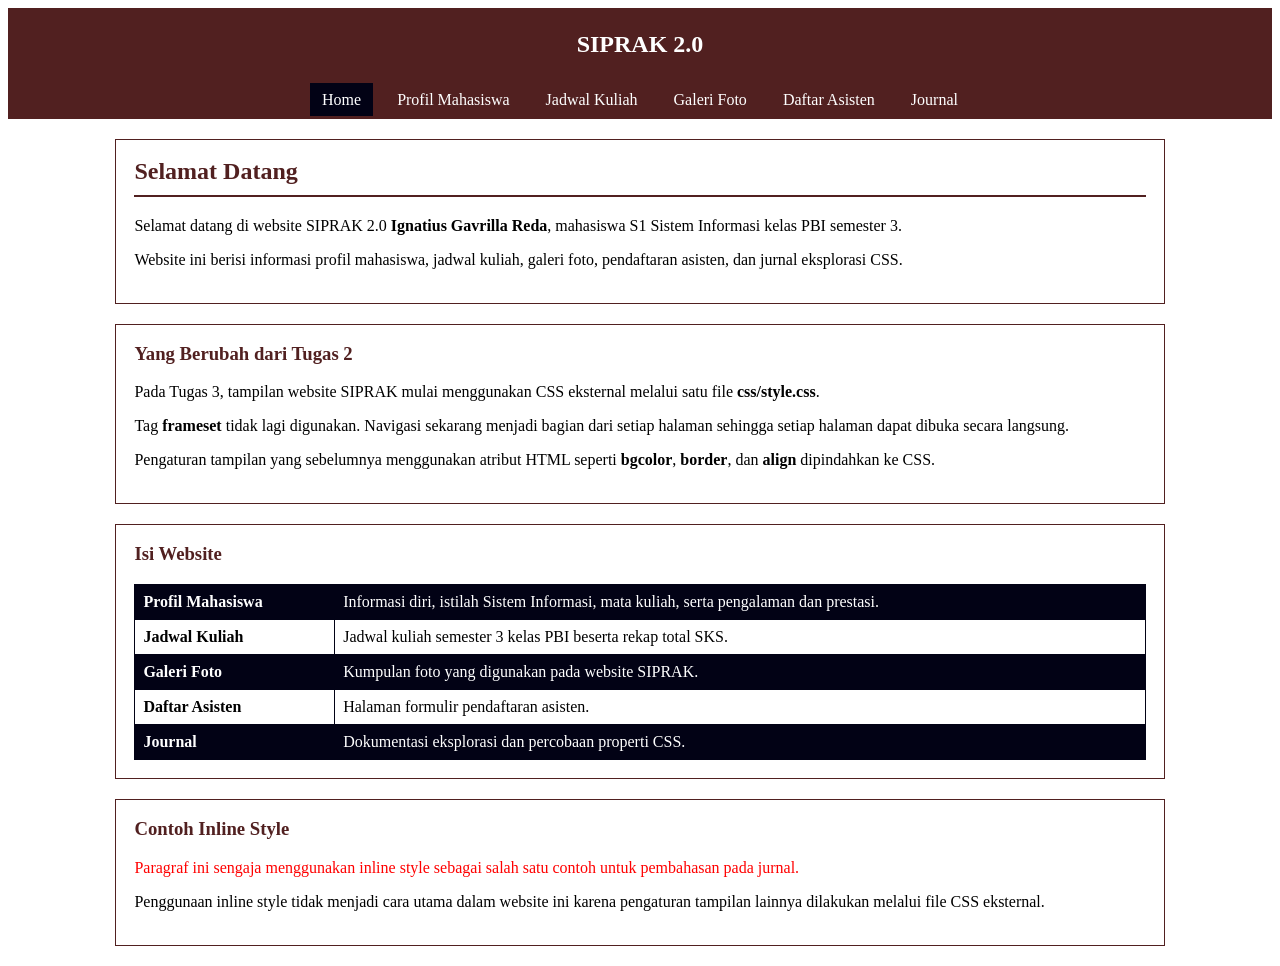
<file: index.html>
<!--
  Name           : Ignatius Gavrilla Reda
  Student number : 2510512020
  Class          : PBI
  File           : index.html
  MAIN_COLOUR    = #512020
  ACCENT_COLOUR  = #020215
  BORDER_WIDTH   = 1
  N_ACHIEVEMENT  = 5
  Date typed     : 06/09/2026
-->

<!DOCTYPE html>
<html lang="id">

<head>
    <title>SIPRAK 2.0 - Home</title>
    <meta charset="UTF-8">
    <link rel="stylesheet" href="css/style.css">
</head>

<body>
    <table class="header-siprak">
        <tr>
            <td>
                <h2>
                    SIPRAK 2.0
                </h2>
            </td>
        </tr>
    </table>
    <!-- NAVIGASI -->
    <nav>
        <a href="index.html" class="active">Home</a>
        <a href="profile.html">Profil Mahasiswa</a>
        <a href="schedule.html">Jadwal Kuliah</a>
        <a href="gallery.html">Galeri Foto</a>
        <a href="register.html">Daftar Asisten</a>
        <a href="journal.html">Journal</a>
    </nav>

    <!-- SELAMAT DATANG -->
    <div class="home-div">
        <h2 id="selamat-datang">Selamat Datang</h2>

        <p>
            Selamat datang di website SIPRAK 2.0
            <b>Ignatius Gavrilla Reda</b>, mahasiswa S1 Sistem Informasi
            kelas PBI semester 3.
        </p>

        <p>
            Website ini berisi informasi profil mahasiswa, jadwal kuliah,
            galeri foto, pendaftaran asisten, dan jurnal eksplorasi CSS.
        </p>
    </div>

    <!-- PERUBAHAN DARI TUGAS 2 -->
    <div class="home-div">
        <h3>Yang Berubah dari Tugas 2</h3>

        <p>
            Pada Tugas 3, tampilan website SIPRAK mulai menggunakan CSS
            eksternal melalui satu file <b>css/style.css</b>.
        </p>

        <p>
            Tag <b>frameset</b> tidak lagi digunakan. Navigasi sekarang
            menjadi bagian dari setiap halaman sehingga setiap halaman
            dapat dibuka secara langsung.
        </p>

        <p>
            Pengaturan tampilan yang sebelumnya menggunakan atribut HTML
            seperti <b>bgcolor</b>, <b>border</b>, dan <b>align</b>
            dipindahkan ke CSS.
        </p>
    </div>

    <!-- ISI WEBSITE -->
    <div class="home-div">
        <h3>Isi Website</h3>

        <table class="tabel-home">
            <tr>
                <td><b>Profil Mahasiswa</b></td>
                <td>Informasi diri, istilah Sistem Informasi, mata kuliah, serta pengalaman dan prestasi.</td>
            </tr>

            <tr>
                <td><b>Jadwal Kuliah</b></td>
                <td>Jadwal kuliah semester 3 kelas PBI beserta rekap total SKS.</td>
            </tr>

            <tr>
                <td><b>Galeri Foto</b></td>
                <td>Kumpulan foto yang digunakan pada website SIPRAK.</td>
            </tr>

            <tr>
                <td><b>Daftar Asisten</b></td>
                <td>Halaman formulir pendaftaran asisten.</td>
            </tr>

            <tr>
                <td><b>Journal</b></td>
                <td>Dokumentasi eksplorasi dan percobaan properti CSS.</td>
            </tr>
        </table>
    </div>

    <!-- INLINE STYLE -->
    <div class="home-div">
        <h3>Contoh Inline Style</h3>

        <p style="color: #ff0000;">
            Paragraf ini sengaja menggunakan inline style sebagai salah satu
            contoh untuk pembahasan pada jurnal.
        </p>

        <p>
            Penggunaan inline style tidak menjadi cara utama dalam website ini
            karena pengaturan tampilan lainnya dilakukan melalui file CSS
            eksternal.
        </p>
    </div>

</body>

</html>
</file>
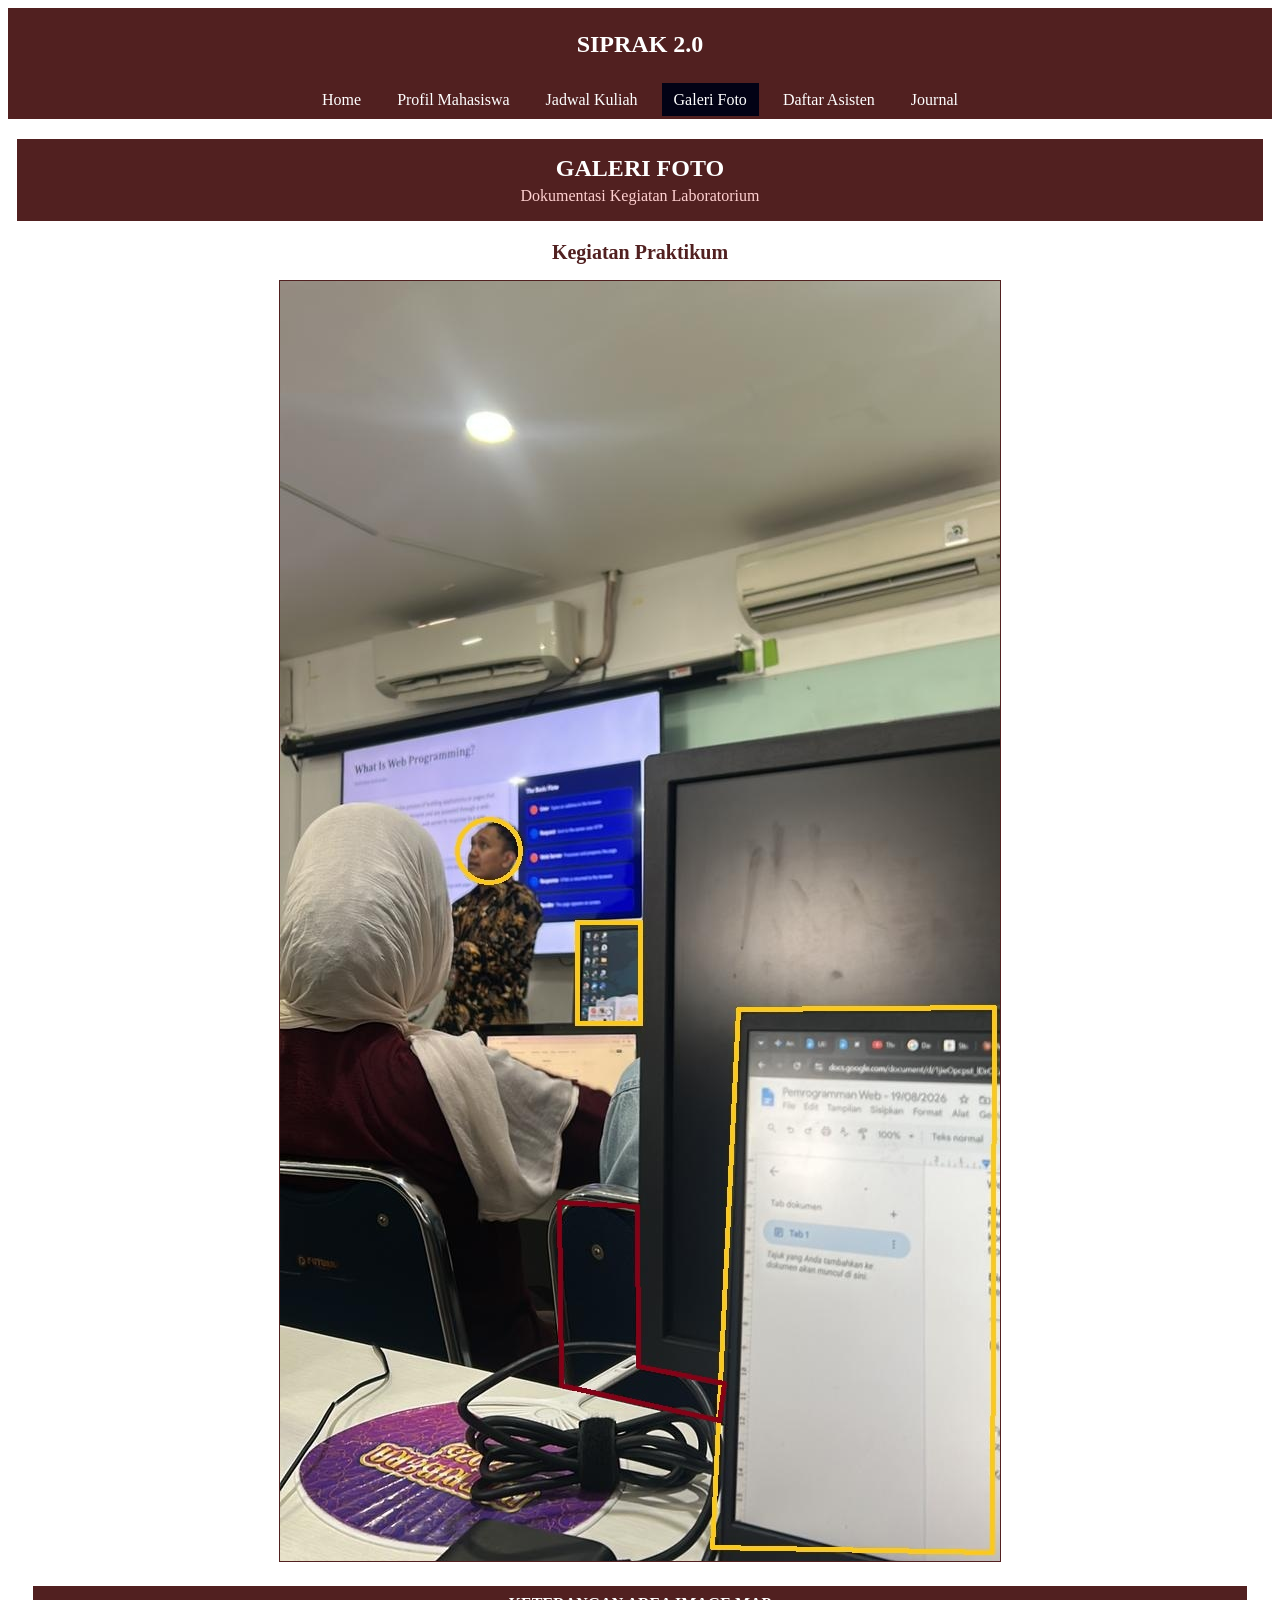
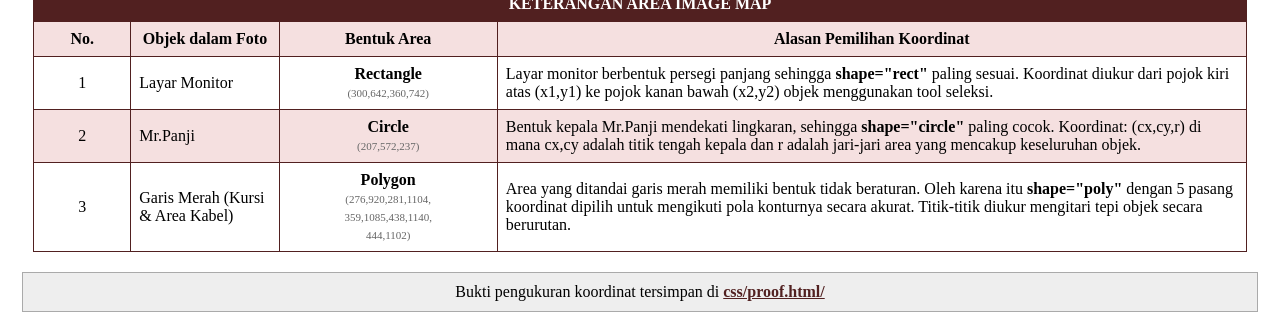
<file: gallery.html>
<!--
  Name           : Ignatius Gavrilla Reda
  Student number : 2510512020
  Class          : PBI
  File           : gallery.html
  MAIN_COLOUR    = #512020
  ACCENT_COLOUR  = #020215
  BORDER_WIDTH   = 1
  N_ACHIEVEMENT  = 5
  Date typed     : 08/09/2026
-->

<!DOCTYPE html>
<html lang="id">

<head>
    <title>SIPRAK2.0 - Galeri</title>
    <meta charset="UTF-8">
    <link rel="stylesheet" href="css/style.css">
</head>

<body>

    <!-- HEADER SIPRAK -->
    <table class="header-siprak">
        <tr>
            <td>
                <h2>SIPRAK 2.0</h2>
            </td>
        </tr>
    </table>

    <!-- NAVIGASI -->
    <nav>
        <a href="index.html">Home</a>
        <a href="profile.html">Profil Mahasiswa</a>
        <a href="schedule.html">Jadwal Kuliah</a>
        <a href="gallery.html" class="active">Galeri Foto</a>
        <a href="register.html">Daftar Asisten</a>
        <a href="journal.html">Journal</a>
    </nav>



    <!-- JUDUL GALERI -->
    <div class="gallery-title">
        <h1>GALERI FOTO</h1>
        <p>Dokumentasi Kegiatan Laboratorium</p>
    </div>


    <!-- FOTO KEGIATAN -->
    <div class="gallery-photo">
        <h2>Kegiatan Praktikum</h2>

        <img src="Images/foto lab praktikum web programming(2).jpeg"
            alt="Foto Kegiatan Praktikum Laboratorium Pemrograman Web" usemap="#peta_lab">

        <map name="peta_lab">

            <area shape="rect" coords="300,642,360,742" alt="Monitor" title="Layar Monitor" href="#ket-rect">

            <area shape="circle" coords="207,572,237" alt="Mr.Panji" title="Mr.Panji - Dosen Pengampu"
                href="#ket-circle">

            <area shape="poly" coords="276,920,281,1104,359,1085,438,1140,444,1102" alt="Kursi Kabel"
                title="Kursi dan kabel yang digunakan saat praktikum berlangsung" href="#ket-poly">

        </map>
    </div>


    <!-- KETERANGAN IMAGE MAP -->
    <table class="tabel-image-map">

        <tr class="image-map-header">
            <td colspan="4">
                KETERANGAN AREA IMAGE MAP
            </td>
        </tr>

        <tr class="image-map-subheader">
            <td>No.</td>
            <td>Objek dalam Foto</td>
            <td>Bentuk Area</td>
            <td>Alasan Pemilihan Koordinat</td>
        </tr>

        <tr id="ket-rect">
            <td class="nomor">1</td>

            <td>Layar Monitor</td>

            <td class="bentuk-area">
                <b>Rectangle</b>
                <br>
                <span>(300,642,360,742)</span>
            </td>

            <td>
                Layar monitor berbentuk persegi panjang
                sehingga <b>shape="rect"</b> paling sesuai.
                Koordinat diukur dari pojok kiri atas
                (x1,y1) ke pojok kanan bawah (x2,y2)
                objek menggunakan tool seleksi.
            </td>
        </tr>

        <tr id="ket-circle">
            <td class="nomor">2</td>

            <td>Mr.Panji</td>

            <td class="bentuk-area">
                <b>Circle</b>
                <br>
                <span>(207,572,237)</span>
            </td>

            <td>
                Bentuk kepala Mr.Panji mendekati lingkaran,
                sehingga <b>shape="circle"</b> paling cocok.
                Koordinat: (cx,cy,r) di mana cx,cy adalah
                titik tengah kepala dan r adalah jari-jari
                area yang mencakup keseluruhan objek.
            </td>
        </tr>

        <tr id="ket-poly">
            <td class="nomor">3</td>

            <td>Garis Merah (Kursi &amp; Area Kabel)</td>

            <td class="bentuk-area">
                <b>Polygon</b>
                <br>
                <span>
                    (276,920,281,1104,<br>
                    359,1085,438,1140,<br>
                    444,1102)
                </span>
            </td>

            <td>
                Area yang ditandai garis merah memiliki bentuk
                tidak beraturan. Oleh karena itu
                <b>shape="poly"</b> dengan 5 pasang koordinat
                dipilih untuk mengikuti pola konturnya secara
                akurat. Titik-titik diukur mengitari tepi objek
                secara berurutan.
            </td>
        </tr>

    </table>


    <!-- BUKTI KOORDINAT -->
    <div class="coordinate-proof">
        Bukti pengukuran koordinat tersimpan di
        <b>
            <a href="Images/coordinates_proof/proof.html" target="_blank">
                css/proof.html/
            </a>
        </b>
    </div>

</body>

</html>
</file>
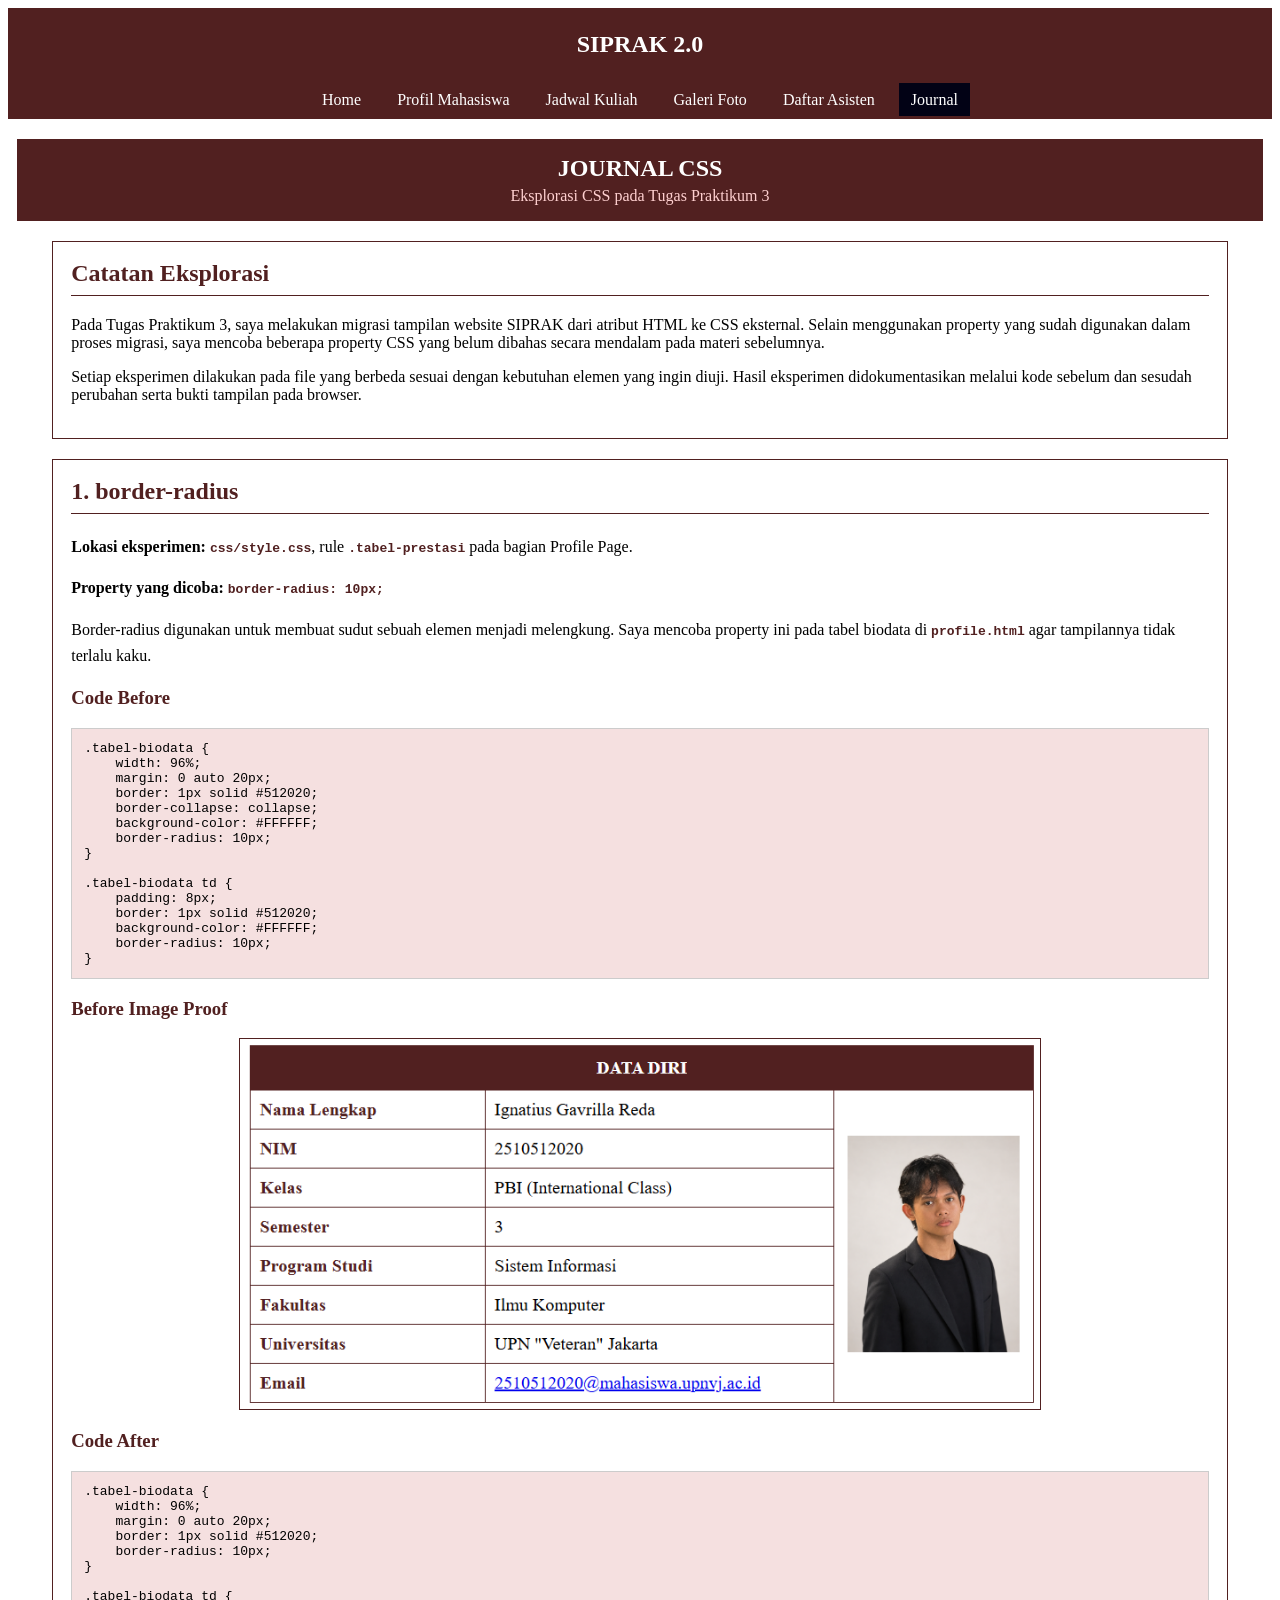
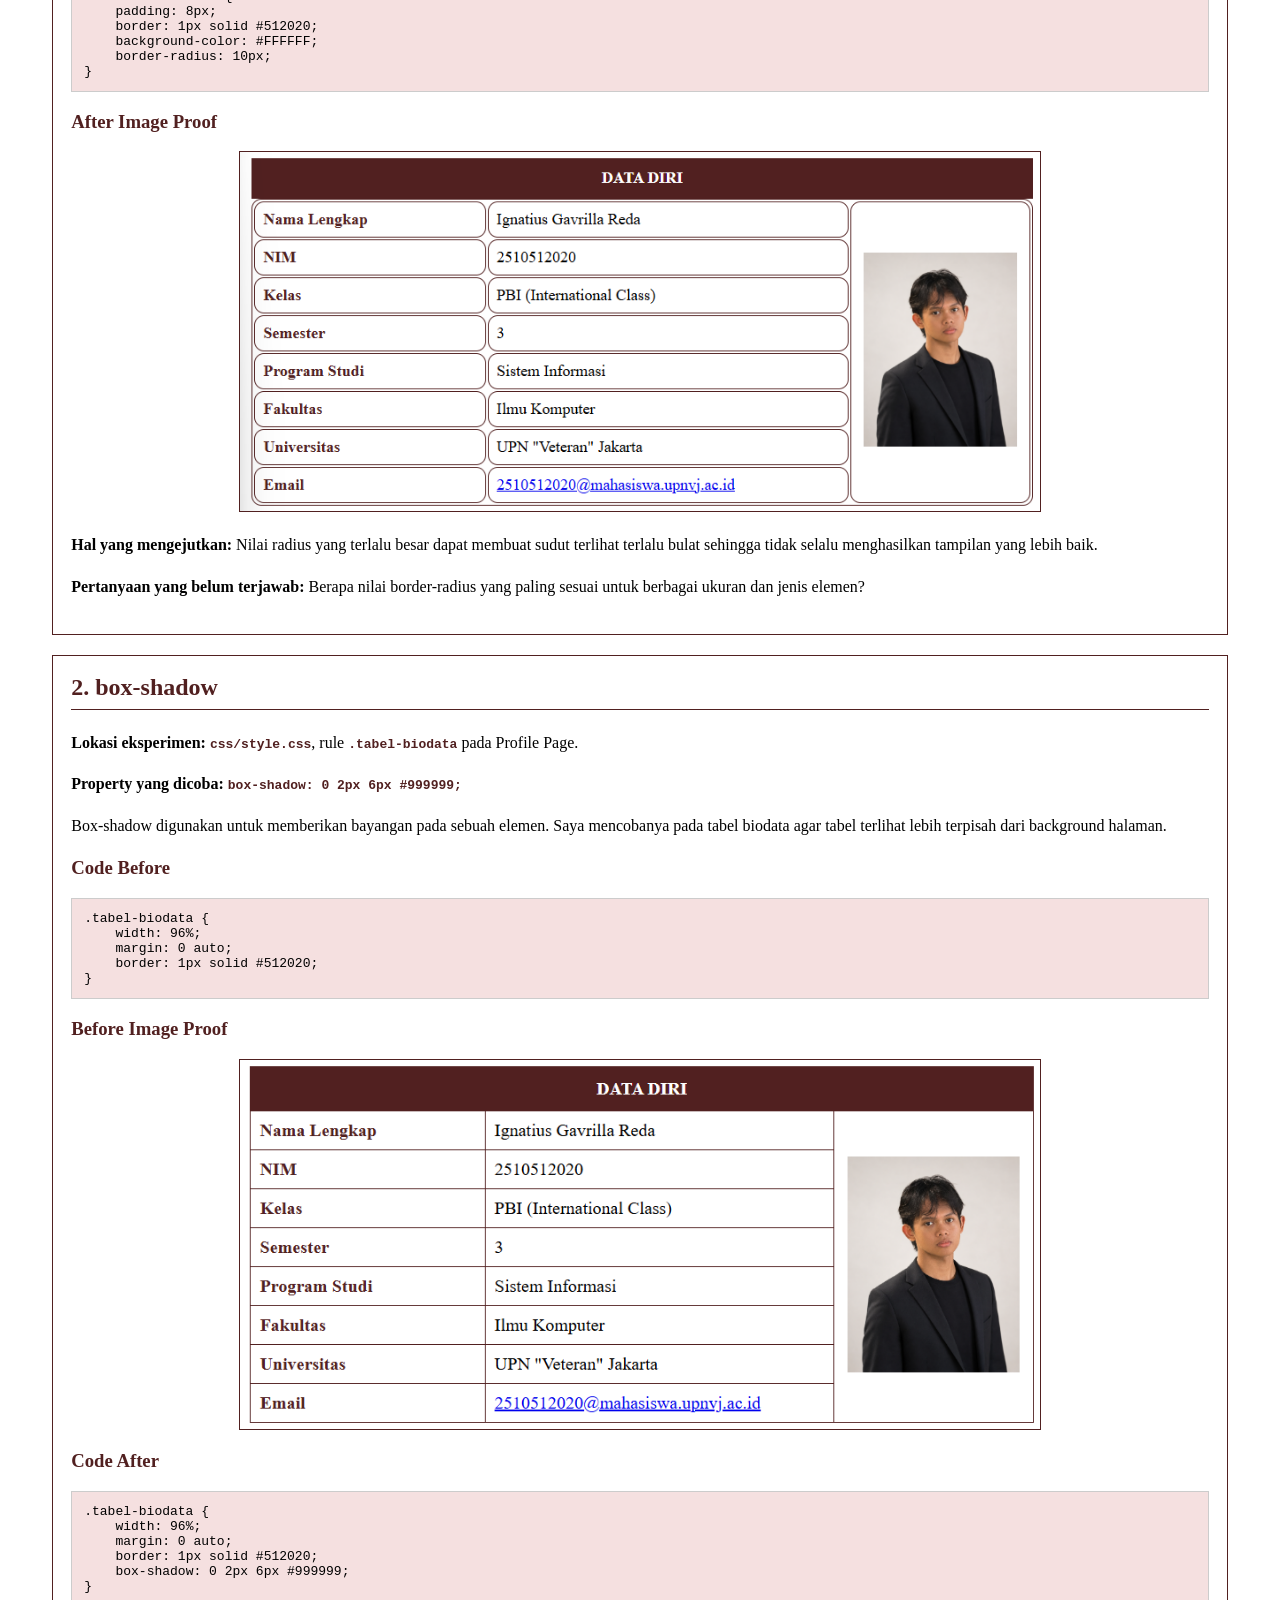
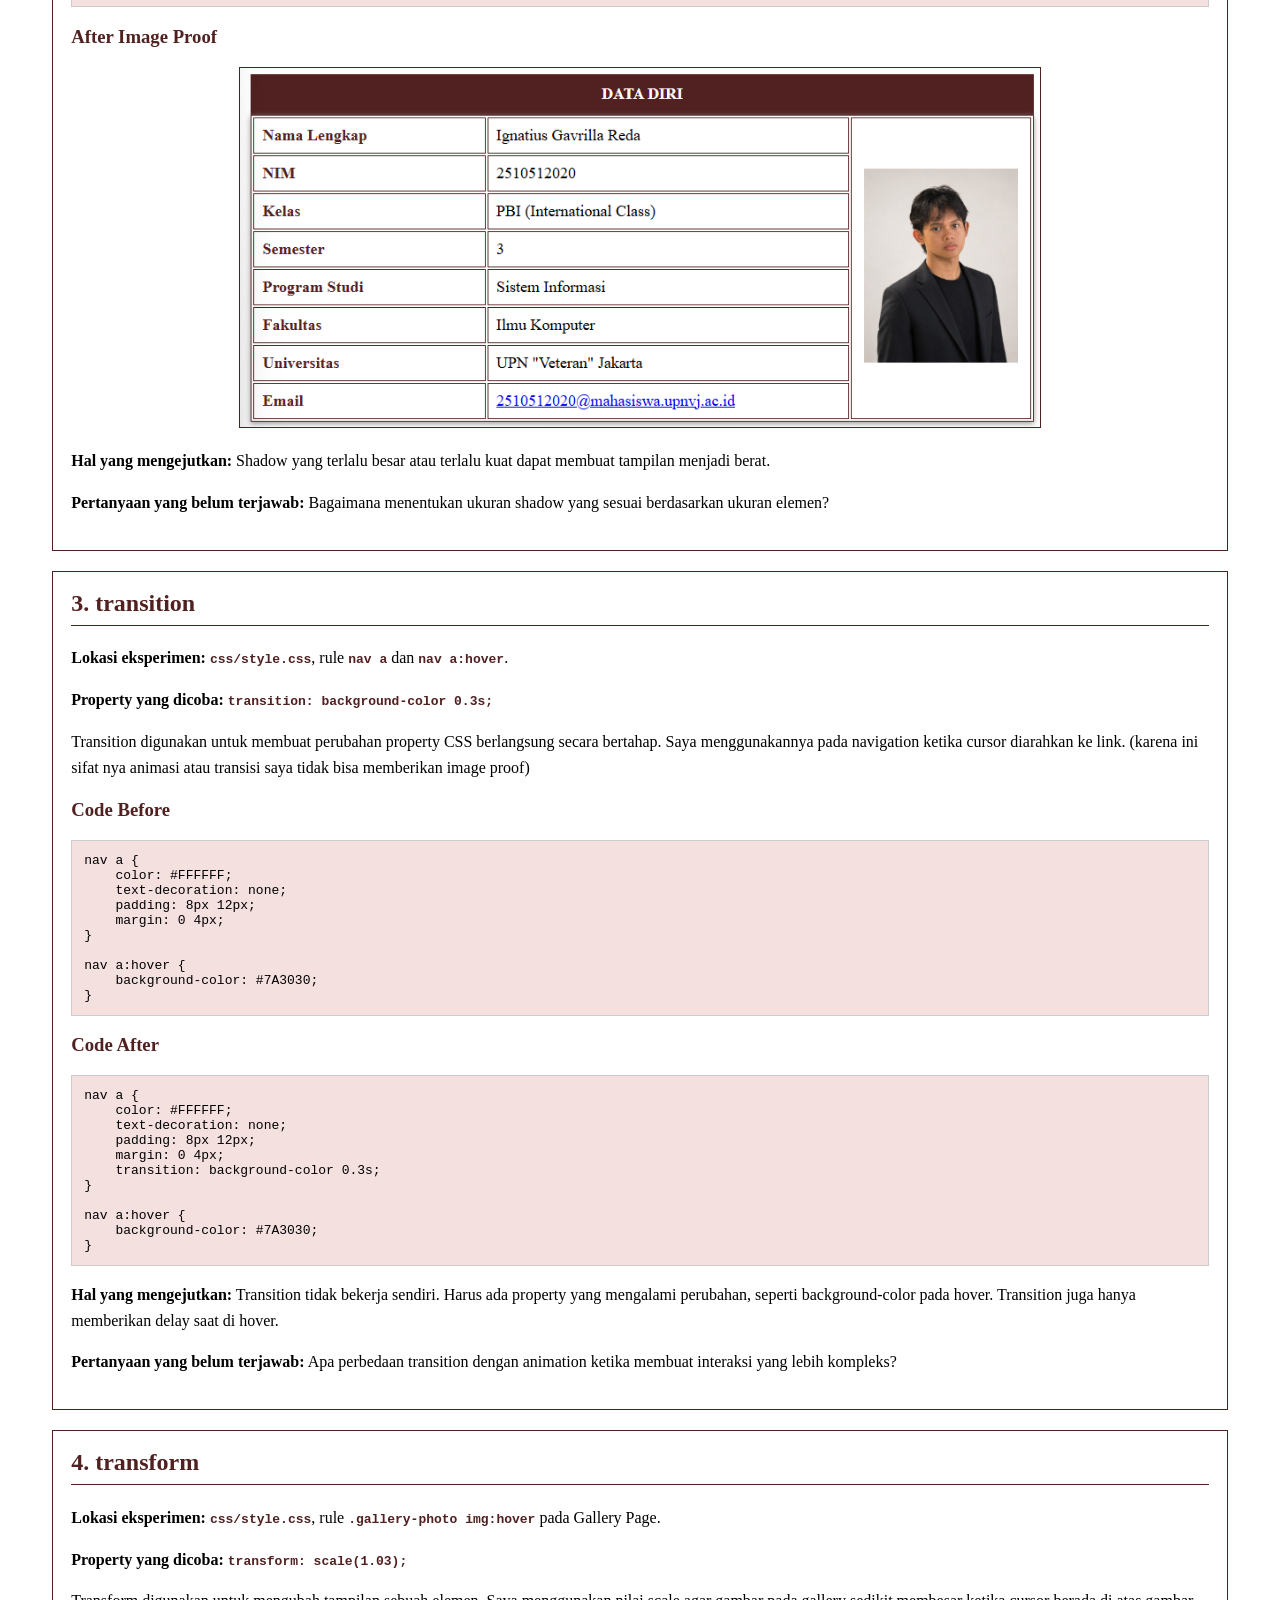
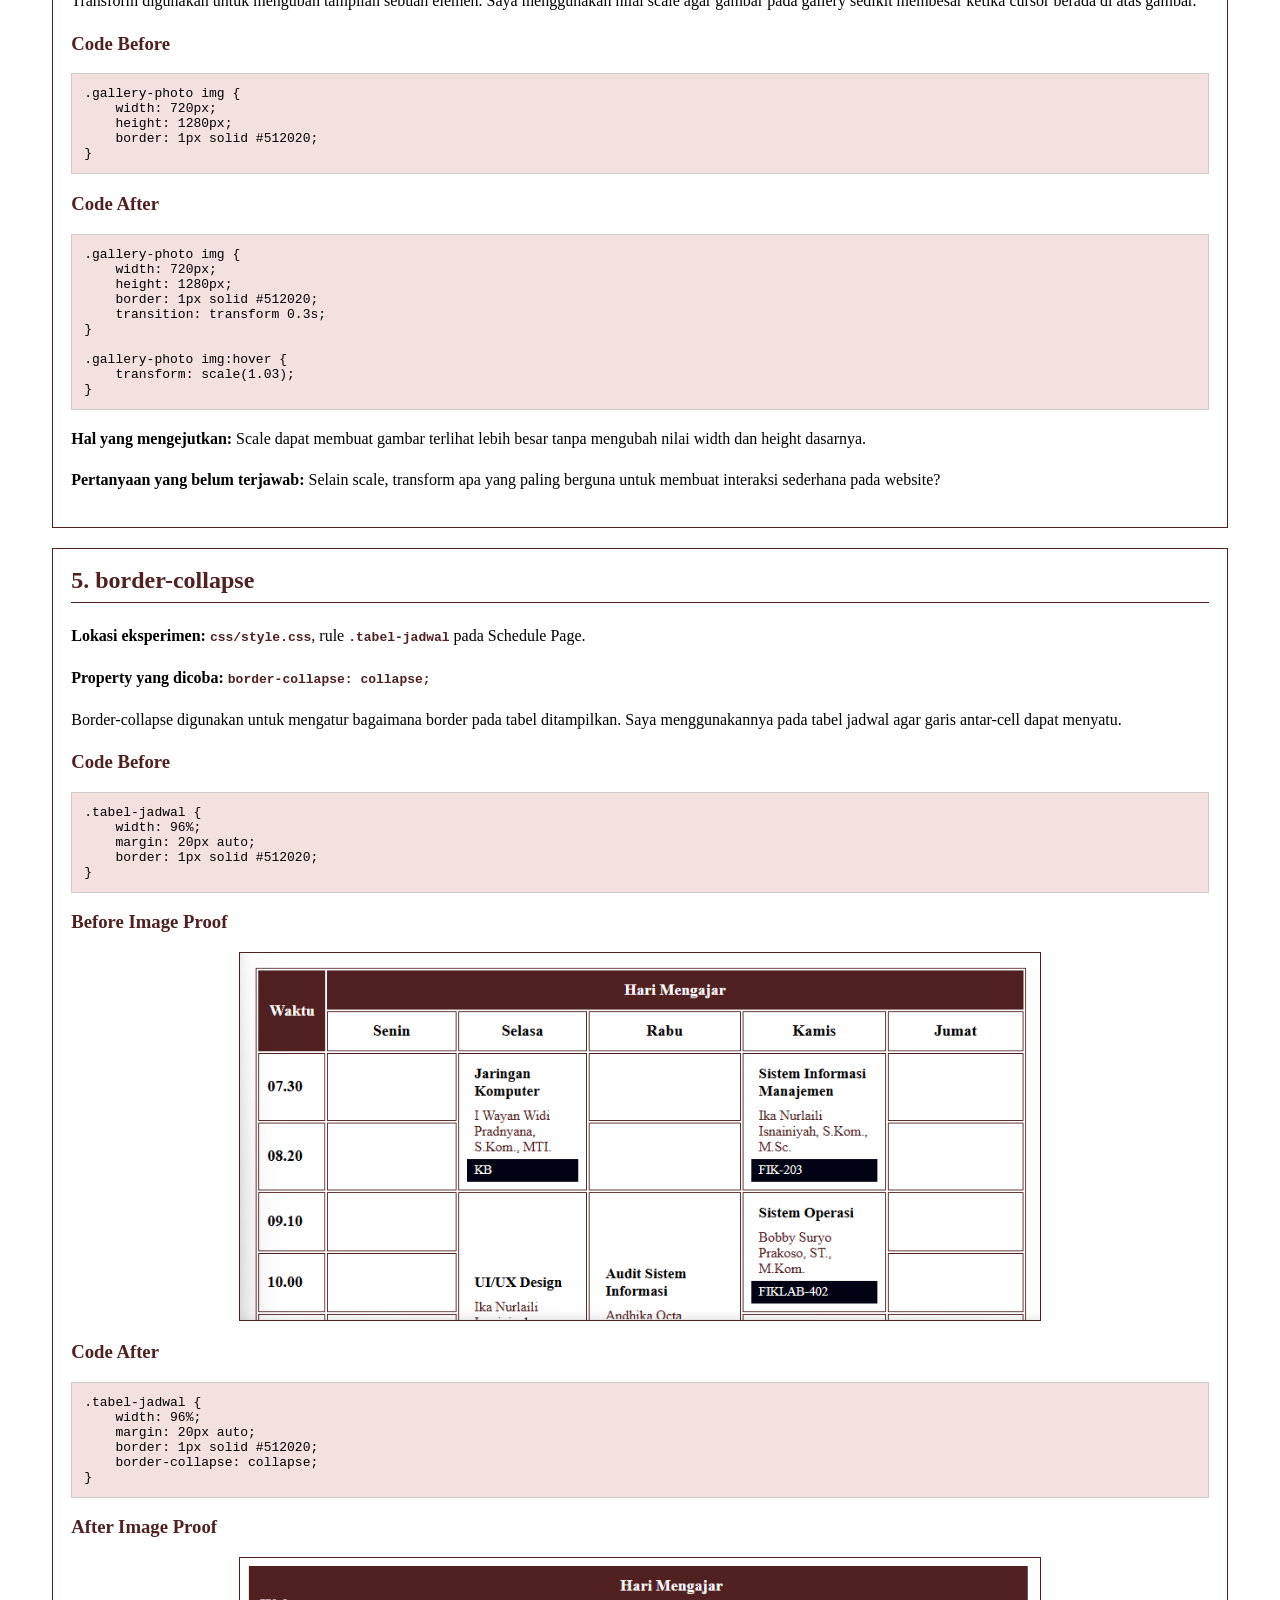
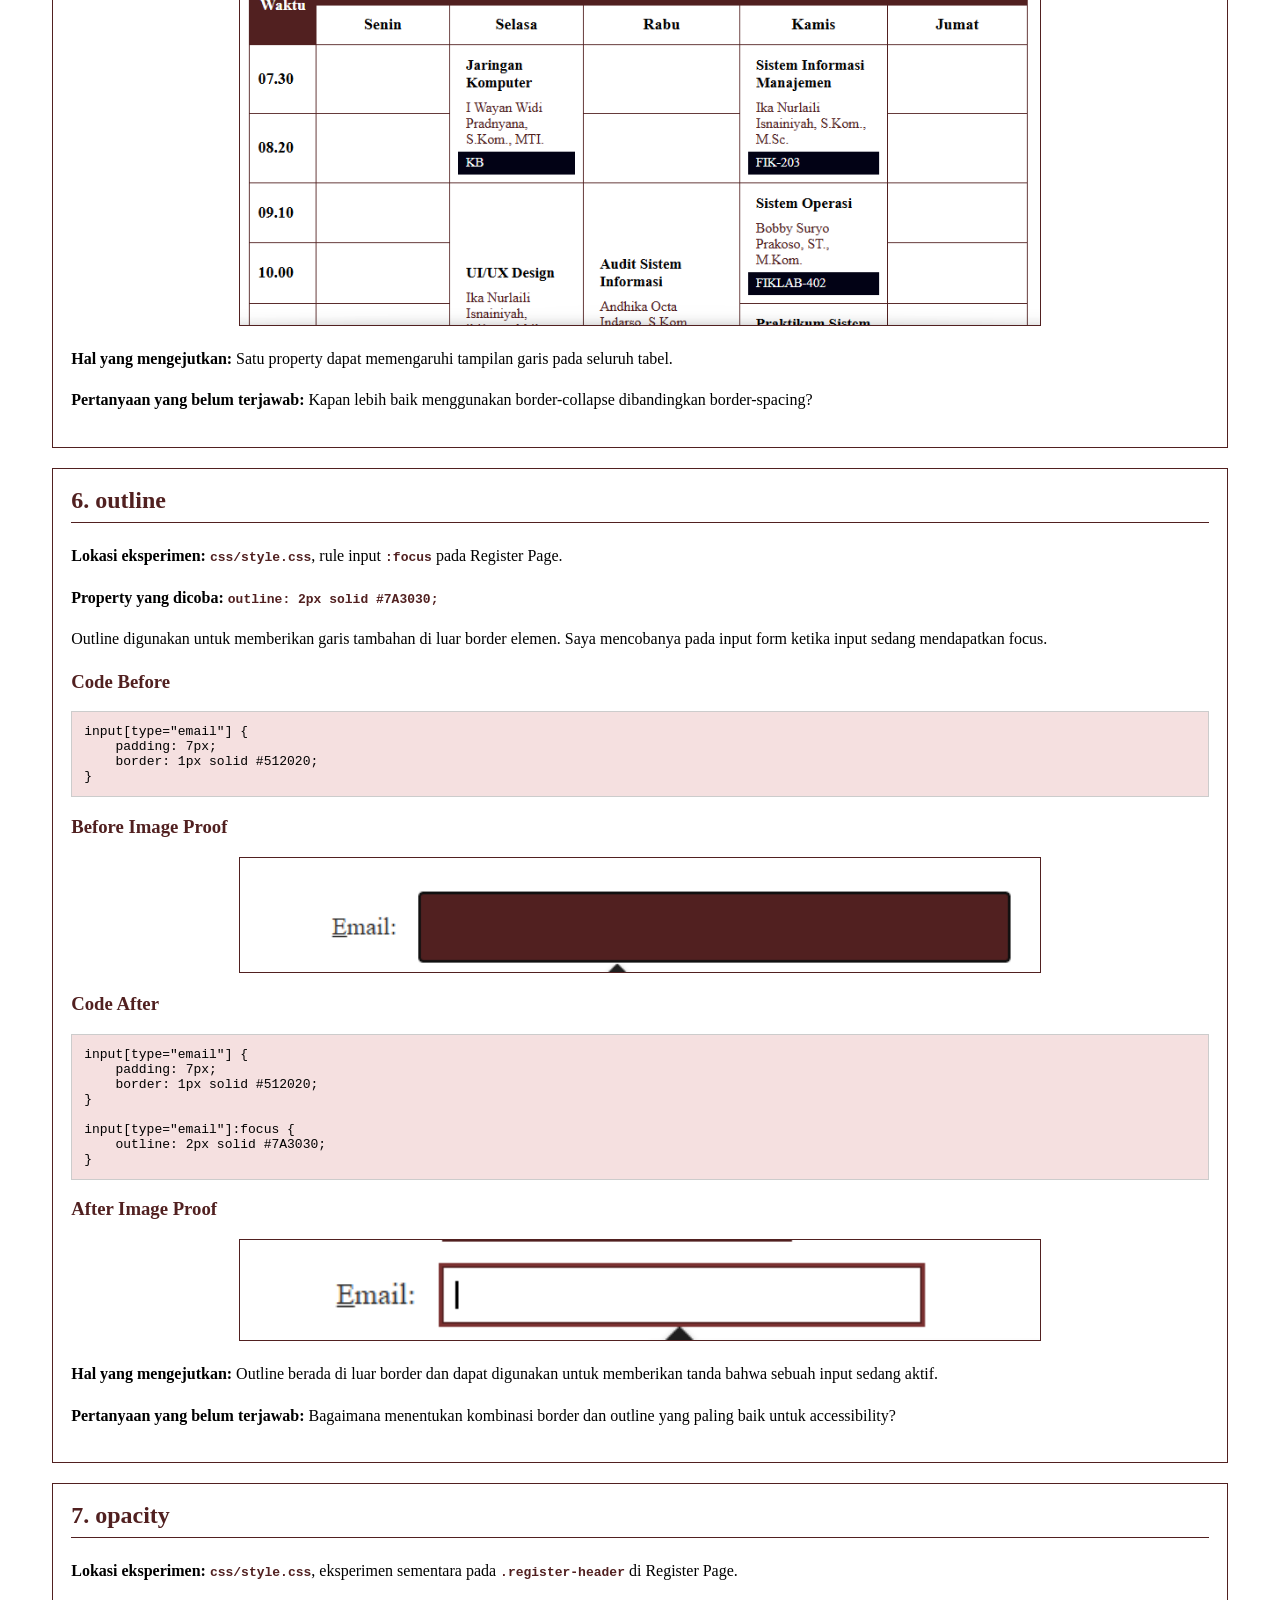
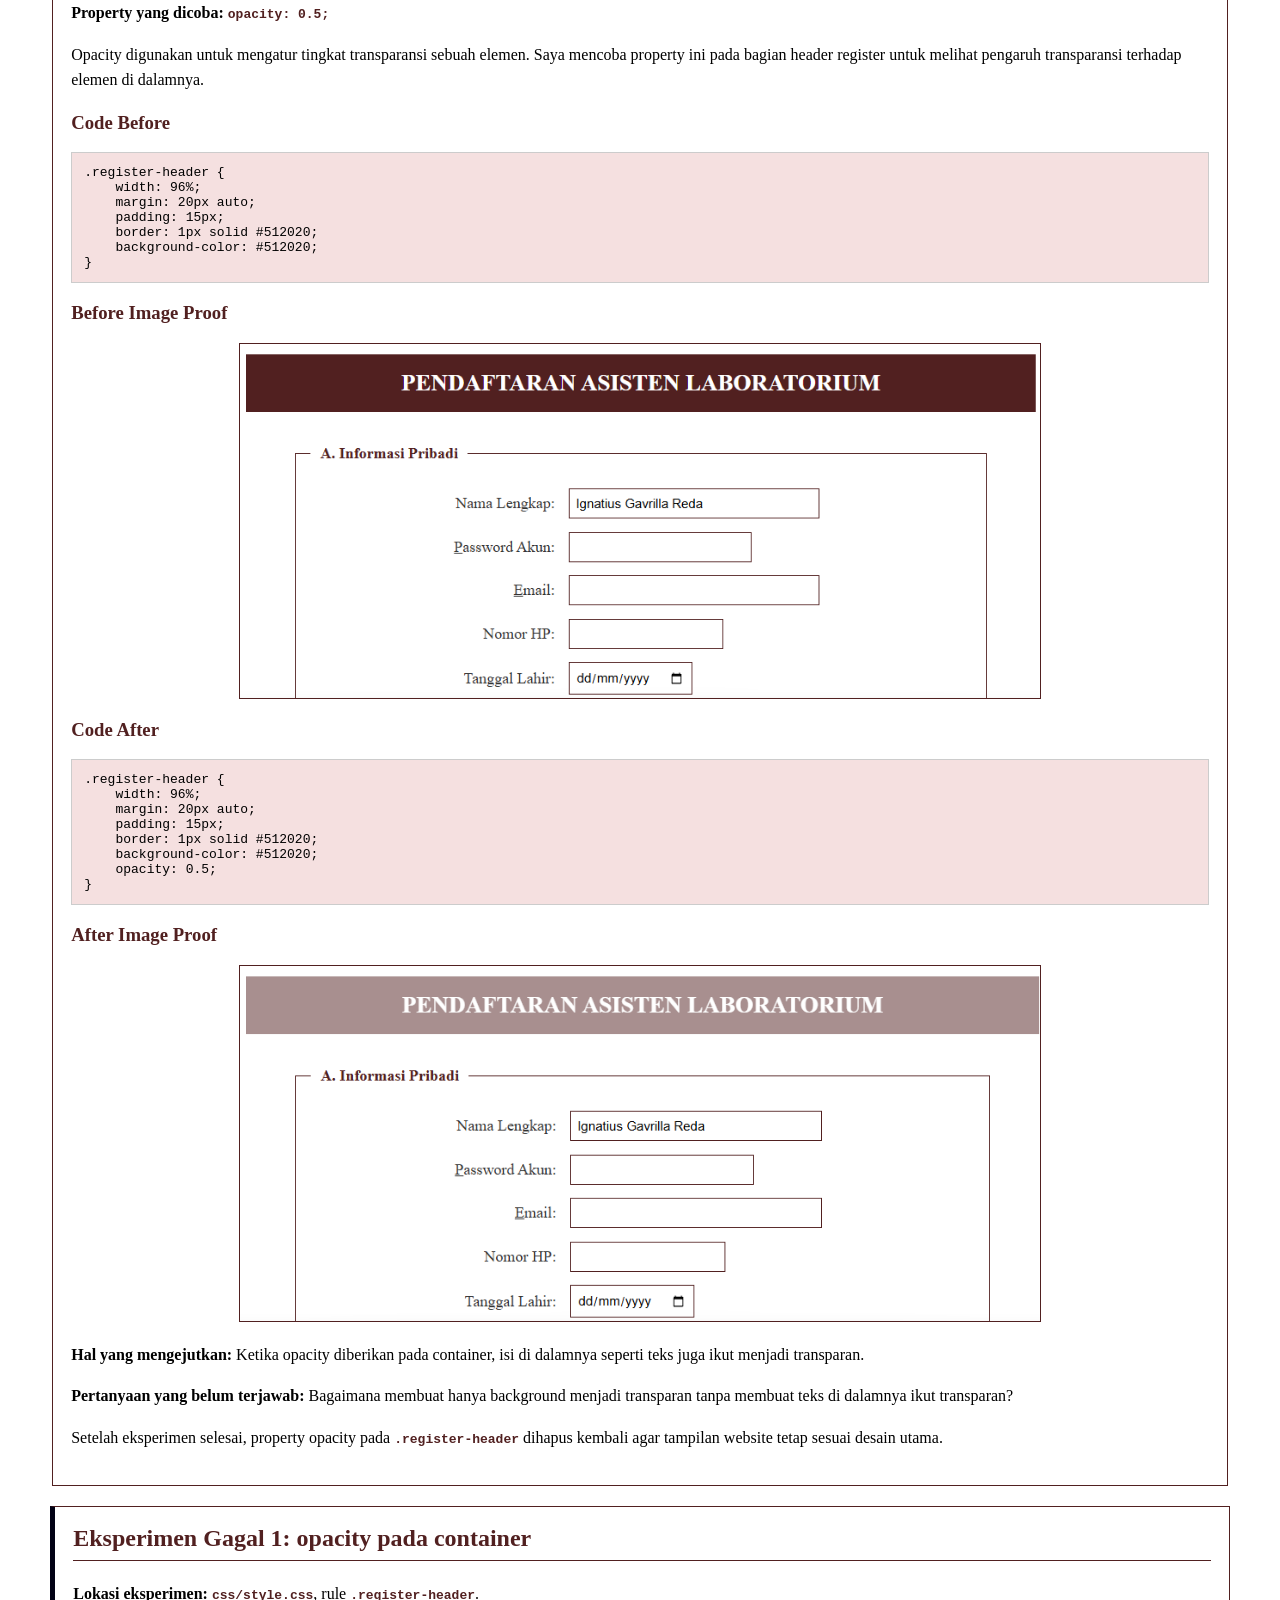
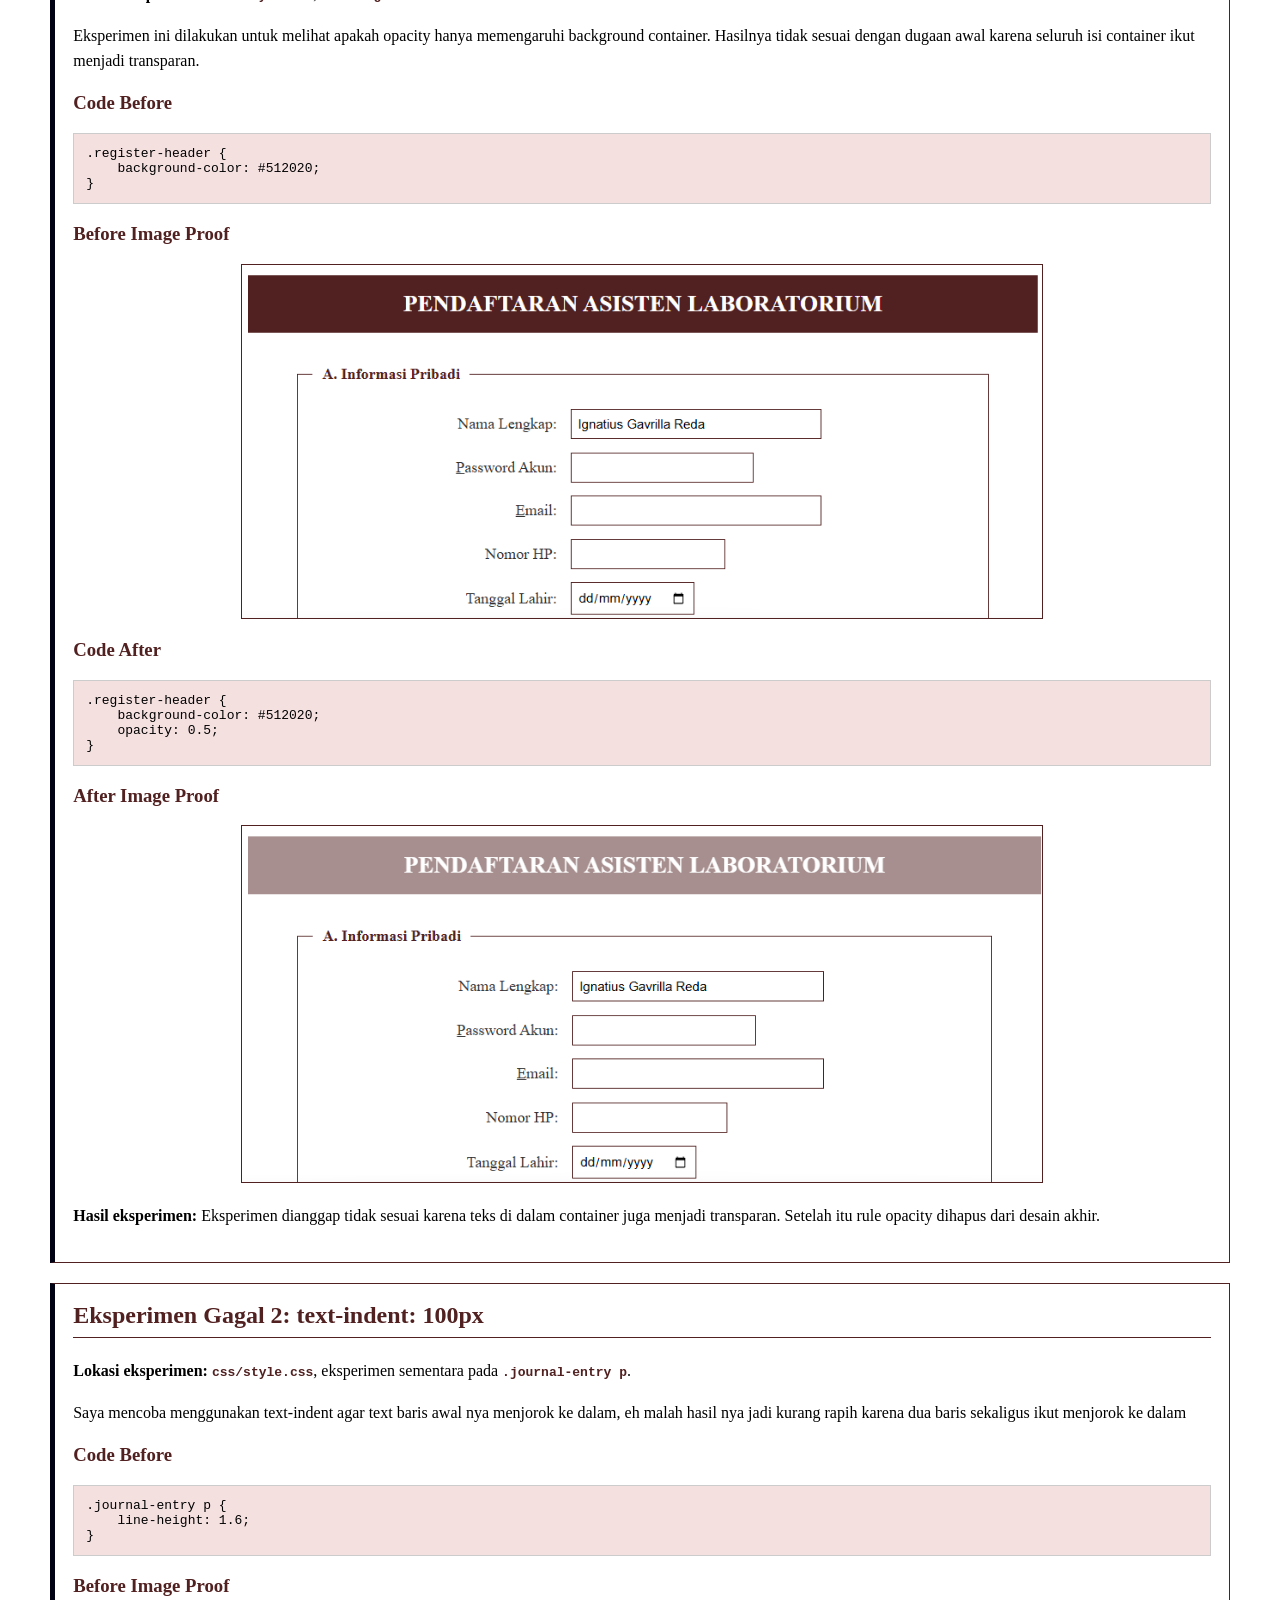
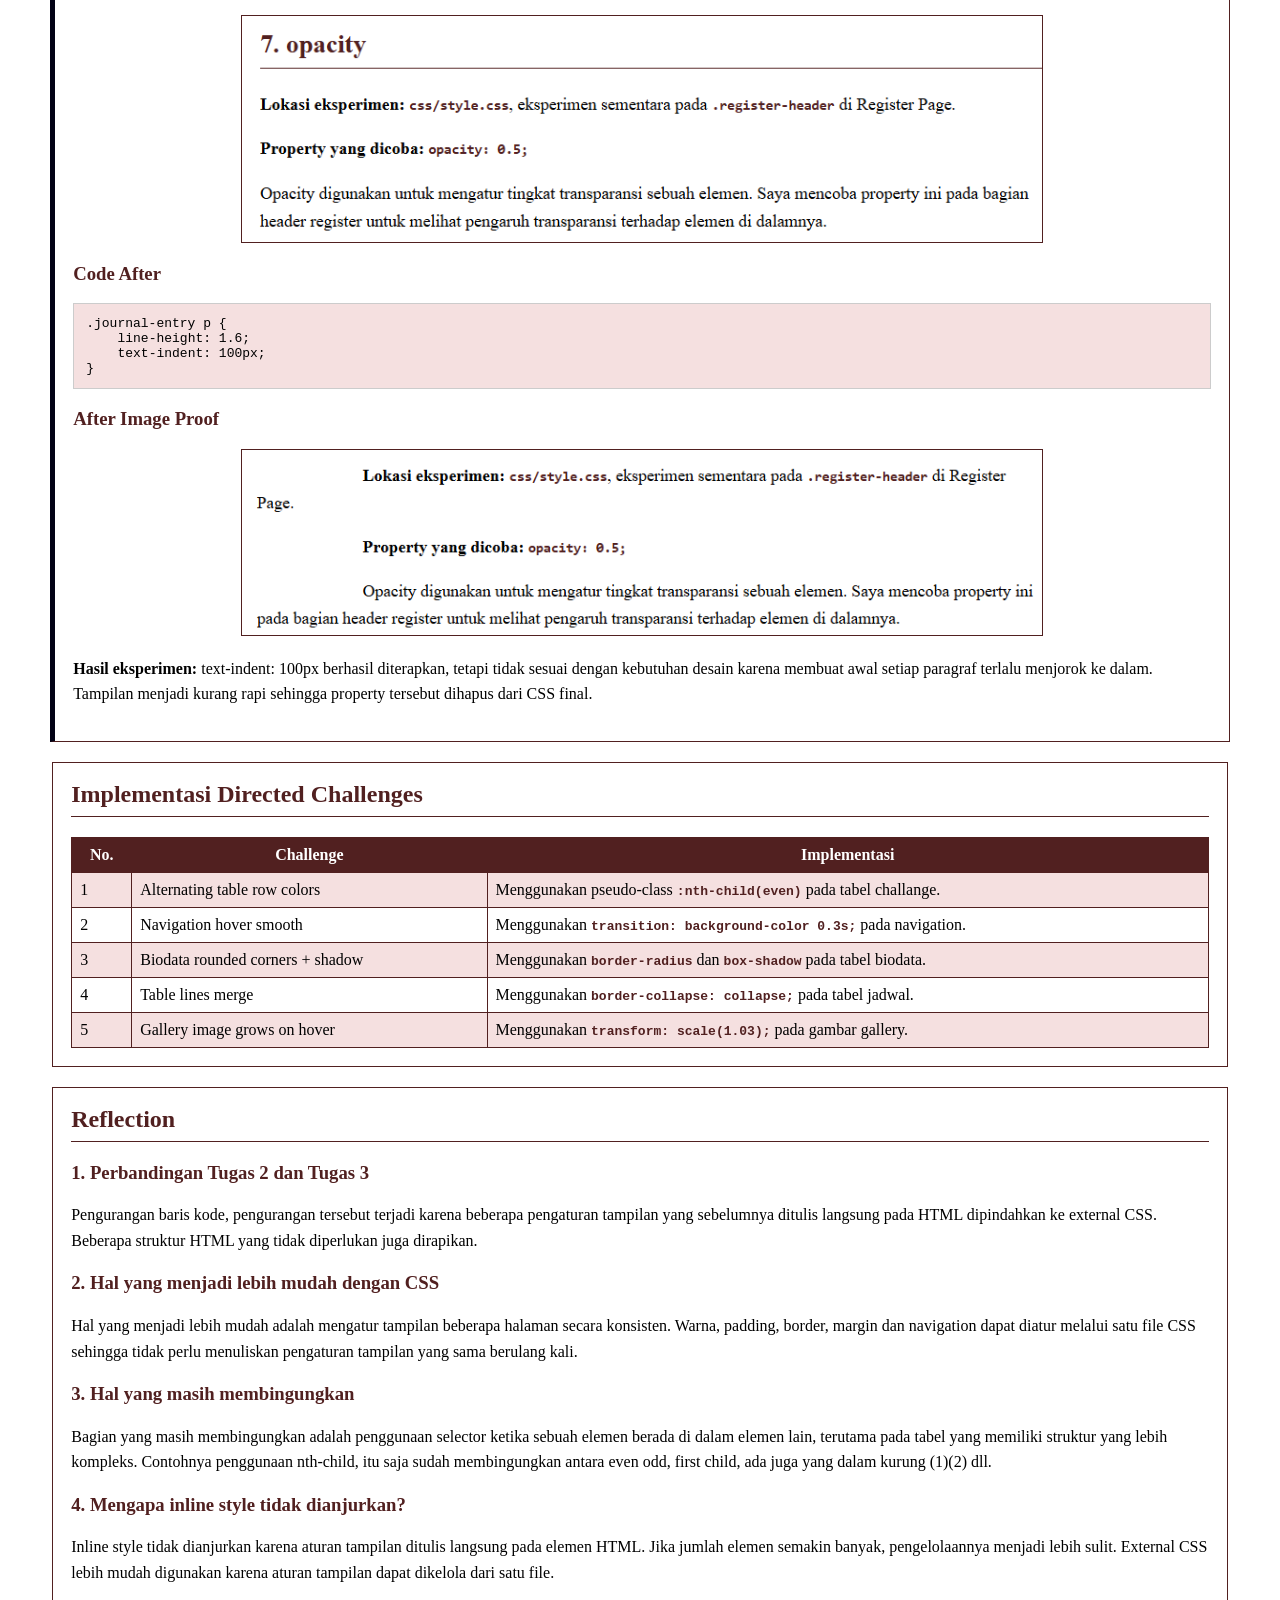
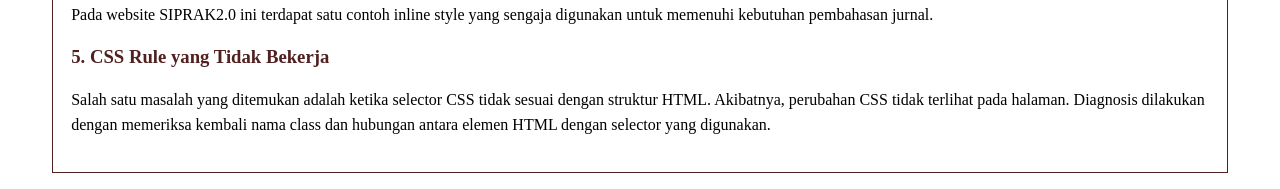
<file: journal.html>
<!--
  Name           : Ignatius Gavrilla Reda
  Student number : 2510512020
  Class          : PBI
  File           : journal.html
  MAIN_COLOUR    = #512020
  ACCENT_COLOUR  = #020215
  BORDER_WIDTH   = 1
  N_ACHIEVEMENT  = 5
  Date typed     : 08/09/2026
-->

<!DOCTYPE html>
<html lang="id">

<head>
    <meta charset="UTF-8">
    <title>SIPRAK2.0 - Journal</title>
    <link rel="stylesheet" href="css/style.css">
</head>

<body>

    <table class="header-siprak">
        <tr>
            <td>
                <h2>SIPRAK 2.0</h2>
            </td>
        </tr>
    </table>

    <nav>
        <a href="index.html">Home</a>
        <a href="profile.html">Profil Mahasiswa</a>
        <a href="schedule.html">Jadwal Kuliah</a>
        <a href="gallery.html">Galeri Foto</a>
        <a href="register.html">Daftar Asisten</a>
        <a href="journal.html" class="active">Journal</a>
    </nav>

    <div class="journal-header">
        <h1>JOURNAL CSS</h1>
        <p>Eksplorasi CSS pada Tugas Praktikum 3</p>
    </div>

    <div class="journal-intro">
        <h2>Catatan Eksplorasi</h2>

        <p>
            Pada Tugas Praktikum 3, saya melakukan migrasi tampilan website
            SIPRAK dari atribut HTML ke CSS eksternal.
            Selain menggunakan property yang sudah digunakan dalam proses
            migrasi, saya mencoba beberapa property CSS yang belum dibahas
            secara mendalam pada materi sebelumnya.
        </p>

        <p>
            Setiap eksperimen dilakukan pada file yang berbeda sesuai dengan
            kebutuhan elemen yang ingin diuji. Hasil eksperimen didokumentasikan
            melalui kode sebelum dan sesudah perubahan serta bukti tampilan
            pada browser.
        </p>
    </div>

    <!-- EKSPERIMEN 1 -->

    <div class="journal-entry">

        <h2>1. border-radius</h2>

        <p>
            <b>Lokasi eksperimen:</b>
            <code>css/style.css</code>, rule
            <code>.tabel-prestasi</code> pada bagian Profile Page.
        </p>

        <p>
            <b>Property yang dicoba:</b>
            <code>border-radius: 10px;</code>
        </p>

        <p>
            Border-radius digunakan untuk membuat sudut sebuah elemen menjadi
            melengkung. Saya mencoba property ini pada tabel biodata di
            <code>profile.html</code> agar tampilannya tidak terlalu kaku.
        </p>

        <h3>Code Before</h3>

        <pre>.tabel-biodata {
    width: 96%;
    margin: 0 auto 20px;
    border: 1px solid #512020;
    border-collapse: collapse;
    background-color: #FFFFFF;
    border-radius: 10px;
}

.tabel-biodata td {
    padding: 8px;
    border: 1px solid #512020;
    background-color: #FFFFFF;
    border-radius: 10px;
}</pre>

        <h3>Before Image Proof</h3>

        <img class="proof-image" src="Images/eksperimen/border-radius-before.png"
            alt="Before border-radius pada tabel biodata">

        <h3>Code After</h3>

        <pre>.tabel-biodata {
    width: 96%;
    margin: 0 auto 20px;
    border: 1px solid #512020;
    border-radius: 10px;
}

.tabel-biodata td {
    padding: 8px;
    border: 1px solid #512020;
    background-color: #FFFFFF;
    border-radius: 10px;
}</pre>

        <h3>After Image Proof</h3>

        <img class="proof-image" src="Images/eksperimen/border-radius-after.png"
            alt="After border-radius pada tabel biodata">

        <p>
            <b>Hal yang mengejutkan:</b>
            Nilai radius yang terlalu besar dapat membuat sudut terlihat
            terlalu bulat sehingga tidak selalu menghasilkan tampilan yang
            lebih baik.
        </p>

        <p>
            <b>Pertanyaan yang belum terjawab:</b>
            Berapa nilai border-radius yang paling sesuai untuk berbagai
            ukuran dan jenis elemen?
        </p>

    </div>


    <!-- EKSPERIMEN 2 -->

    <div class="journal-entry">

        <h2>2. box-shadow</h2>

        <p>
            <b>Lokasi eksperimen:</b>
            <code>css/style.css</code>, rule
            <code>.tabel-biodata</code> pada Profile Page.
        </p>

        <p>
            <b>Property yang dicoba:</b>
            <code>box-shadow: 0 2px 6px #999999;</code>
        </p>

        <p>
            Box-shadow digunakan untuk memberikan bayangan pada sebuah elemen.
            Saya mencobanya pada tabel biodata agar tabel terlihat lebih
            terpisah dari background halaman.
        </p>

        <h3>Code Before</h3>

        <pre>.tabel-biodata {
    width: 96%;
    margin: 0 auto;
    border: 1px solid #512020;
}</pre>

        <h3>Before Image Proof</h3>

        <img class="proof-image" src="Images/eksperimen/box-shadow-before.png"
            alt="Before box-shadow pada tabel biodata">

        <h3>Code After</h3>

        <pre>.tabel-biodata {
    width: 96%;
    margin: 0 auto;
    border: 1px solid #512020;
    box-shadow: 0 2px 6px #999999;
}</pre>

        <h3>After Image Proof</h3>

        <img class="proof-image" src="Images/eksperimen/box-shadow-after.png" alt="After box-shadow pada tabel biodata">

        <p>
            <b>Hal yang mengejutkan:</b>
            Shadow yang terlalu besar atau terlalu kuat dapat membuat
            tampilan menjadi berat.
        </p>

        <p>
            <b>Pertanyaan yang belum terjawab:</b>
            Bagaimana menentukan ukuran shadow yang sesuai berdasarkan ukuran
            elemen?
        </p>

    </div>


    <!-- EKSPERIMEN 3 -->

    <div class="journal-entry">

        <h2>3. transition</h2>

        <p>
            <b>Lokasi eksperimen:</b>
            <code>css/style.css</code>, rule
            <code>nav a</code> dan <code>nav a:hover</code>.
        </p>

        <p>
            <b>Property yang dicoba:</b>
            <code>transition: background-color 0.3s;</code>
        </p>

        <p>
            Transition digunakan untuk membuat perubahan property CSS
            berlangsung secara bertahap. Saya menggunakannya pada navigation
            ketika cursor diarahkan ke link. (karena ini sifat nya animasi atau transisi saya tidak bisa memberikan
            image proof)
        </p>

        <h3>Code Before</h3>

        <pre>nav a {
    color: #FFFFFF;
    text-decoration: none;
    padding: 8px 12px;
    margin: 0 4px;
}

nav a:hover {
    background-color: #7A3030;
}</pre>

        <h3>Code After</h3>

        <pre>nav a {
    color: #FFFFFF;
    text-decoration: none;
    padding: 8px 12px;
    margin: 0 4px;
    transition: background-color 0.3s;
}

nav a:hover {
    background-color: #7A3030;
}</pre>

        <p>
            <b>Hal yang mengejutkan:</b>
            Transition tidak bekerja sendiri. Harus ada property yang
            mengalami perubahan, seperti background-color pada hover. Transition juga hanya memberikan delay saat di
            hover.
        </p>

        <p>
            <b>Pertanyaan yang belum terjawab:</b>
            Apa perbedaan transition dengan animation ketika membuat
            interaksi yang lebih kompleks?
        </p>

    </div>


    <!-- EKSPERIMEN 4 -->

    <div class="journal-entry">

        <h2>4. transform</h2>

        <p>
            <b>Lokasi eksperimen:</b>
            <code>css/style.css</code>, rule
            <code>.gallery-photo img:hover</code> pada Gallery Page.
        </p>

        <p>
            <b>Property yang dicoba:</b>
            <code>transform: scale(1.03);</code>
        </p>

        <p>
            Transform digunakan untuk mengubah tampilan sebuah elemen.
            Saya menggunakan nilai scale agar gambar pada gallery sedikit
            membesar ketika cursor berada di atas gambar.
        </p>

        <h3>Code Before</h3>

        <pre>.gallery-photo img {
    width: 720px;
    height: 1280px;
    border: 1px solid #512020;
}</pre>

        <h3>Code After</h3>

        <pre>.gallery-photo img {
    width: 720px;
    height: 1280px;
    border: 1px solid #512020;
    transition: transform 0.3s;
}

.gallery-photo img:hover {
    transform: scale(1.03);
}</pre>

        <p>
            <b>Hal yang mengejutkan:</b>
            Scale dapat membuat gambar terlihat lebih besar tanpa mengubah
            nilai width dan height dasarnya.
        </p>

        <p>
            <b>Pertanyaan yang belum terjawab:</b>
            Selain scale, transform apa yang paling berguna untuk membuat
            interaksi sederhana pada website?
        </p>

    </div>


    <!-- EKSPERIMEN 5 -->

    <div class="journal-entry">

        <h2>5. border-collapse</h2>

        <p>
            <b>Lokasi eksperimen:</b>
            <code>css/style.css</code>, rule
            <code>.tabel-jadwal</code> pada Schedule Page.
        </p>

        <p>
            <b>Property yang dicoba:</b>
            <code>border-collapse: collapse;</code>
        </p>

        <p>
            Border-collapse digunakan untuk mengatur bagaimana border pada
            tabel ditampilkan. Saya menggunakannya pada tabel jadwal agar
            garis antar-cell dapat menyatu.
        </p>

        <h3>Code Before</h3>

        <pre>.tabel-jadwal {
    width: 96%;
    margin: 20px auto;
    border: 1px solid #512020;
}</pre>

        <h3>Before Image Proof</h3>

        <img class="proof-image" src="Images/eksperimen/border-collapse-before.png"
            alt="Before border-collapse pada tabel jadwal">

        <h3>Code After</h3>

        <pre>.tabel-jadwal {
    width: 96%;
    margin: 20px auto;
    border: 1px solid #512020;
    border-collapse: collapse;
}</pre>

        <h3>After Image Proof</h3>

        <img class="proof-image" src="Images/eksperimen/border-collapse-after.png"
            alt="After border-collapse pada tabel jadwal">

        <p>
            <b>Hal yang mengejutkan:</b>
            Satu property dapat memengaruhi tampilan garis pada seluruh
            tabel.
        </p>

        <p>
            <b>Pertanyaan yang belum terjawab:</b>
            Kapan lebih baik menggunakan border-collapse dibandingkan
            border-spacing?
        </p>

    </div>


    <!-- EKSPERIMEN 6 -->

    <div class="journal-entry">

        <h2>6. outline</h2>

        <p>
            <b>Lokasi eksperimen:</b>
            <code>css/style.css</code>, rule input
            <code>:focus</code> pada Register Page.
        </p>

        <p>
            <b>Property yang dicoba:</b>
            <code>outline: 2px solid #7A3030;</code>
        </p>

        <p>
            Outline digunakan untuk memberikan garis tambahan di luar border
            elemen. Saya mencobanya pada input form ketika input sedang
            mendapatkan focus.
        </p>

        <h3>Code Before</h3>

        <pre>input[type="email"] {
    padding: 7px;
    border: 1px solid #512020;
}</pre>

        <h3>Before Image Proof</h3>

        <img class="proof-image" src="Images/eksperimen/outline-before.png" alt="Before outline pada input email">

        <h3>Code After</h3>

        <pre>input[type="email"] {
    padding: 7px;
    border: 1px solid #512020;
}

input[type="email"]:focus {
    outline: 2px solid #7A3030;
}</pre>

        <h3>After Image Proof</h3>

        <img class="proof-image" src="Images/eksperimen/outline-after.png" alt="After outline pada input email">

        <p>
            <b>Hal yang mengejutkan:</b>
            Outline berada di luar border dan dapat digunakan untuk
            memberikan tanda bahwa sebuah input sedang aktif.
        </p>

        <p>
            <b>Pertanyaan yang belum terjawab:</b>
            Bagaimana menentukan kombinasi border dan outline yang paling
            baik untuk accessibility?
        </p>

    </div>


    <!-- EKSPERIMEN 7 -->

    <div class="journal-entry">

        <h2>7. opacity</h2>

        <p>
            <b>Lokasi eksperimen:</b>
            <code>css/style.css</code>, eksperimen sementara pada
            <code>.register-header</code> di Register Page.
        </p>

        <p>
            <b>Property yang dicoba:</b>
            <code>opacity: 0.5;</code>
        </p>

        <p>
            Opacity digunakan untuk mengatur tingkat transparansi sebuah
            elemen. Saya mencoba property ini pada bagian header register
            untuk melihat pengaruh transparansi terhadap elemen di dalamnya.
        </p>

        <h3>Code Before</h3>

        <pre>.register-header {
    width: 96%;
    margin: 20px auto;
    padding: 15px;
    border: 1px solid #512020;
    background-color: #512020;
}</pre>

        <h3>Before Image Proof</h3>

        <img class="proof-image" src="Images/eksperimen/opacity-before.png" alt="Before opacity pada register header">

        <h3>Code After</h3>

        <pre>.register-header {
    width: 96%;
    margin: 20px auto;
    padding: 15px;
    border: 1px solid #512020;
    background-color: #512020;
    opacity: 0.5;
}</pre>

        <h3>After Image Proof</h3>

        <img class="proof-image" src="Images/eksperimen/opacity-after.png" alt="After opacity pada register header">

        <p>
            <b>Hal yang mengejutkan:</b>
            Ketika opacity diberikan pada container, isi di dalamnya seperti
            teks juga ikut menjadi transparan.
        </p>

        <p>
            <b>Pertanyaan yang belum terjawab:</b>
            Bagaimana membuat hanya background menjadi transparan tanpa
            membuat teks di dalamnya ikut transparan?
        </p>

        <p>
            Setelah eksperimen selesai, property opacity pada
            <code>.register-header</code> dihapus kembali agar tampilan
            website tetap sesuai desain utama.
        </p>

    </div>


    <!-- FAILED EXPERIMENT 1-->

    <div class="journal-entry failed-entry">

        <h2>Eksperimen Gagal 1: opacity pada container</h2>

        <p>
            <b>Lokasi eksperimen:</b>
            <code>css/style.css</code>, rule
            <code>.register-header</code>.
        </p>

        <p>
            Eksperimen ini dilakukan untuk melihat apakah opacity hanya
            memengaruhi background container. Hasilnya tidak sesuai dengan
            dugaan awal karena seluruh isi container ikut menjadi transparan.
        </p>

        <h3>Code Before</h3>

        <pre>.register-header {
    background-color: #512020;
}</pre>

        <h3>Before Image Proof</h3>

        <img class="proof-image" src="Images/eksperimen/opacity-before.png" alt="Before failed opacity experiment">

        <h3>Code After</h3>

        <pre>.register-header {
    background-color: #512020;
    opacity: 0.5;
}</pre>

        <h3>After Image Proof</h3>

        <img class="proof-image" src="Images/eksperimen/opacity-failed.png" alt="Failed opacity experiment">

        <p>
            <b>Hasil eksperimen:</b>
            Eksperimen dianggap tidak sesuai karena teks di dalam container
            juga menjadi transparan. Setelah itu rule opacity dihapus dari
            desain akhir.
        </p>

    </div>


    <!-- FAILED EXPERIMENT 2 -->

    <div class="journal-entry failed-entry">

        <h2>Eksperimen Gagal 2: text-indent: 100px</h2>

        <p>
            <b>Lokasi eksperimen:</b>
            <code>css/style.css</code>, eksperimen sementara pada
            <code>.journal-entry p</code>.
        </p>

        <p>
            Saya mencoba menggunakan text-indent agar text baris awal nya menjorok ke dalam, eh malah hasil nya jadi
            kurang rapih karena dua baris sekaligus ikut menjorok ke dalam
        </p>

        <h3>Code Before</h3>

        <pre>.journal-entry p {
    line-height: 1.6;
}</pre>

        <h3>Before Image Proof</h3>

        <img class="proof-image" src="Images/eksperimen/text-indent-before.png"
            alt="Before failed text-indent experiment">

        <h3>Code After</h3>

        <pre>.journal-entry p {
    line-height: 1.6;
    text-indent: 100px;
}</pre>

        <h3>After Image Proof</h3>

        <img class="proof-image" src="Images/eksperimen/text-indent-failed.png" alt="Failed text-indent experiment">

        <p>
            <b>Hasil eksperimen:</b>
            text-indent: 100px berhasil diterapkan, tetapi tidak sesuai dengan kebutuhan desain karena membuat awal
            setiap paragraf terlalu menjorok ke dalam. Tampilan menjadi kurang rapi sehingga property tersebut dihapus
            dari CSS final.
        </p>

    </div>


    <!-- DIRECTED CHALLENGES -->

    <div class="journal-entry">

        <h2>Implementasi Directed Challenges</h2>

        <table class="tabel-challenge">

            <tr>
                <td><b>No.</b></td>
                <td><b>Challenge</b></td>
                <td><b>Implementasi</b></td>
            </tr>

            <tr>
                <td>1</td>
                <td>Alternating table row colors</td>
                <td>
                    Menggunakan pseudo-class
                    <code>:nth-child(even)</code> pada tabel challange.
                </td>
            </tr>

            <tr>
                <td>2</td>
                <td>Navigation hover smooth</td>
                <td>
                    Menggunakan
                    <code>transition: background-color 0.3s;</code>
                    pada navigation.
                </td>
            </tr>

            <tr>
                <td>3</td>
                <td>Biodata rounded corners + shadow</td>
                <td>
                    Menggunakan <code>border-radius</code> dan
                    <code>box-shadow</code> pada tabel biodata.
                </td>
            </tr>

            <tr>
                <td>4</td>
                <td>Table lines merge</td>
                <td>
                    Menggunakan
                    <code>border-collapse: collapse;</code>
                    pada tabel jadwal.
                </td>
            </tr>

            <tr>
                <td>5</td>
                <td>Gallery image grows on hover</td>
                <td>
                    Menggunakan
                    <code>transform: scale(1.03);</code>
                    pada gambar gallery.
                </td>
            </tr>

        </table>

    </div>


    <!-- REFLECTION -->

    <div class="journal-entry">

        <h2>Reflection</h2>

        <h3>1. Perbandingan Tugas 2 dan Tugas 3</h3>

        <p>
            Pengurangan baris kode, pengurangan tersebut terjadi karena beberapa pengaturan tampilan
            yang sebelumnya ditulis langsung pada HTML dipindahkan ke
            external CSS. Beberapa struktur HTML yang tidak diperlukan juga
            dirapikan.
        </p>

        <h3>2. Hal yang menjadi lebih mudah dengan CSS</h3>

        <p>
            Hal yang menjadi lebih mudah adalah mengatur tampilan beberapa
            halaman secara konsisten. Warna, padding, border, margin dan
            navigation dapat diatur melalui satu file CSS sehingga tidak
            perlu menuliskan pengaturan tampilan yang sama berulang kali.
        </p>

        <h3>3. Hal yang masih membingungkan</h3>

        <p>
            Bagian yang masih membingungkan adalah penggunaan selector ketika
            sebuah elemen berada di dalam elemen lain, terutama pada tabel
            yang memiliki struktur yang lebih kompleks. Contohnya penggunaan nth-child, itu saja sudah membingungkan
            antara even odd, first child, ada juga yang dalam kurung (1)(2) dll.
        </p>

        <h3>4. Mengapa inline style tidak dianjurkan?</h3>

        <p>
            Inline style tidak dianjurkan karena aturan tampilan ditulis
            langsung pada elemen HTML. Jika jumlah elemen semakin banyak,
            pengelolaannya menjadi lebih sulit. External CSS lebih mudah
            digunakan karena aturan tampilan dapat dikelola dari satu file.
        </p>

        <p>
            Pada website SIPRAK2.0 ini terdapat satu contoh inline style yang sengaja
            digunakan untuk memenuhi kebutuhan pembahasan jurnal.
        </p>

        <h3>5. CSS Rule yang Tidak Bekerja</h3>

        <p>
            Salah satu masalah yang ditemukan adalah ketika selector CSS tidak
            sesuai dengan struktur HTML. Akibatnya, perubahan CSS tidak
            terlihat pada halaman. Diagnosis dilakukan dengan memeriksa
            kembali nama class dan hubungan antara elemen HTML dengan
            selector yang digunakan.
        </p>

    </div>

</body>

</html>
</file>
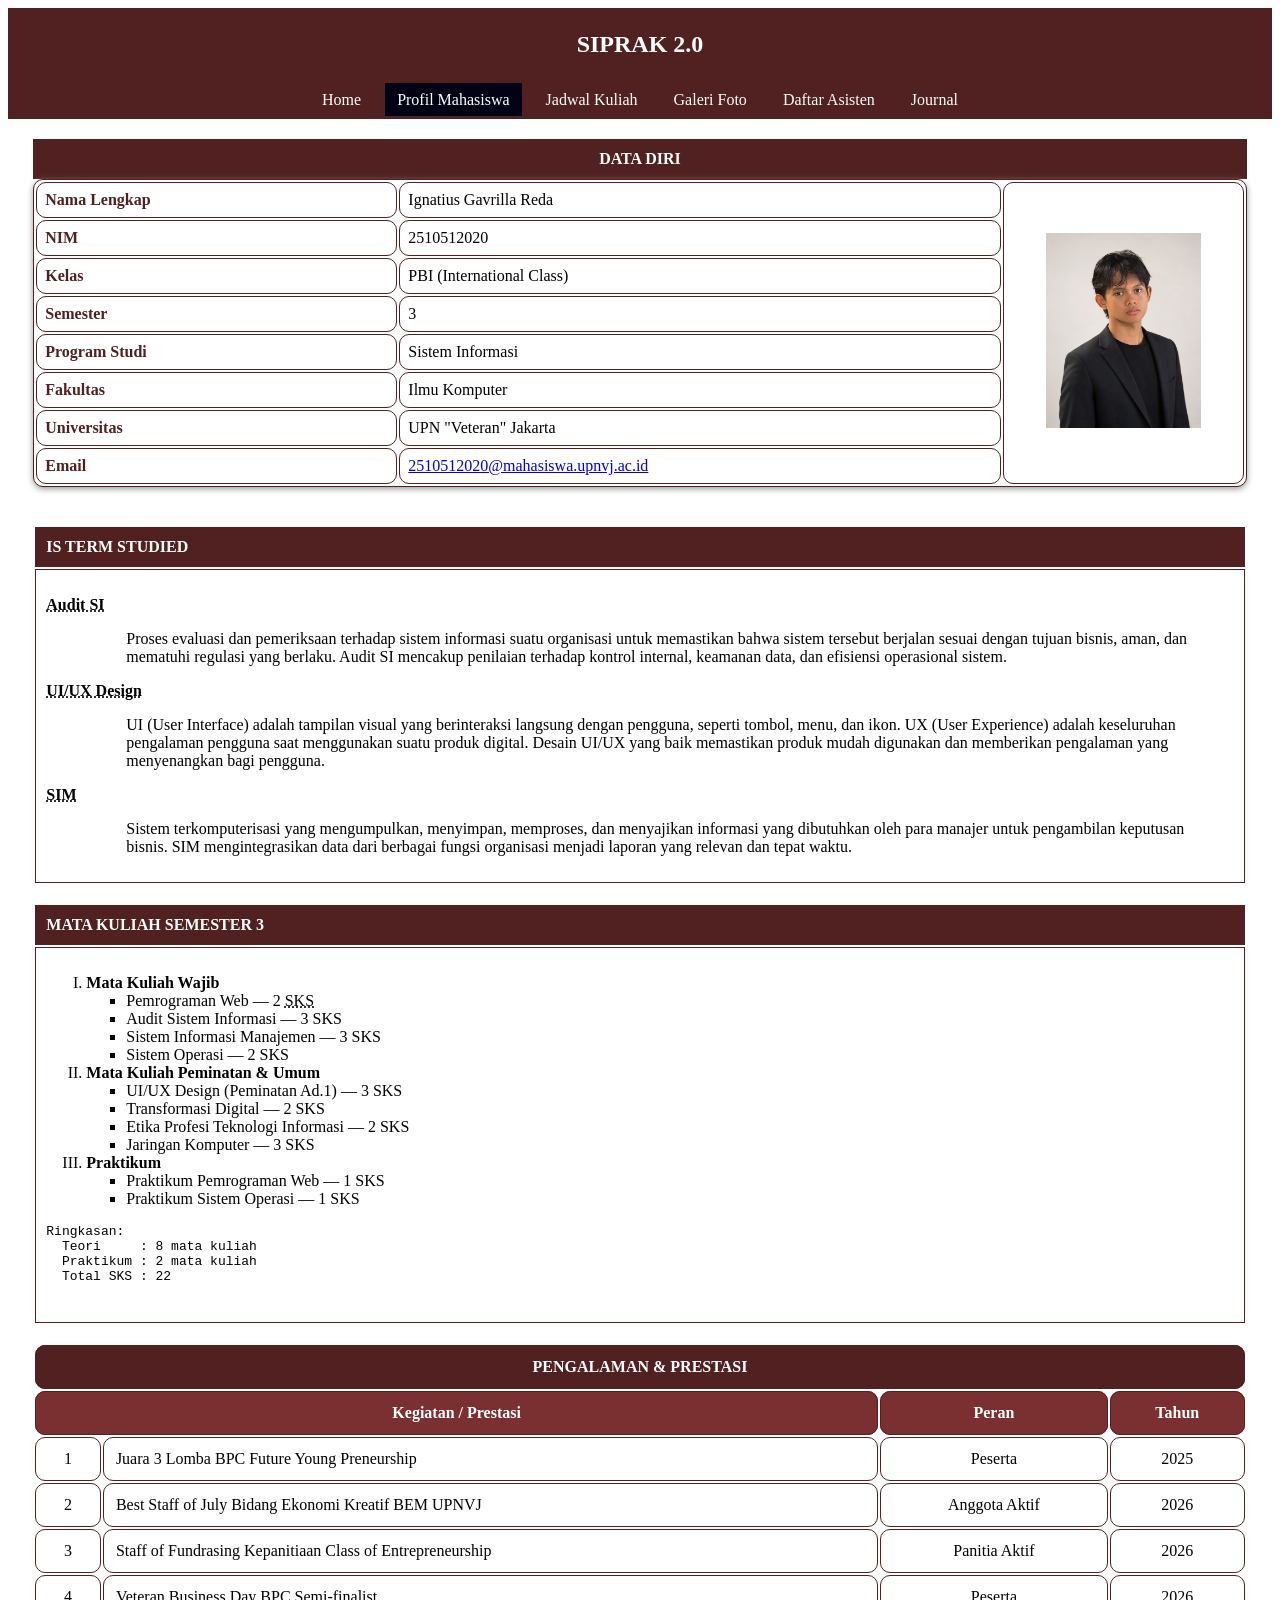
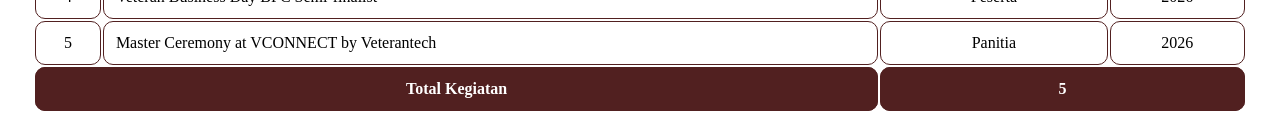
<file: profile.html>
<!--
  Name           : Ignatius Gavrilla Reda
  Student number : 2510512020
  Class          : PBI
  File           : profile.html
  MAIN_COLOUR    = #512020
  ACCENT_COLOUR  = #020215
  BORDER_WIDTH   = 1
  N_ACHIEVEMENT  = 5
  Date typed     : 06/09/2026
-->
<!DOCTYPE html>
<html lang="id">

<head>
    <title>SIPRAK 2.0 - Profil Mahasiswa</title>
    <link rel="stylesheet" href="css/style.css">
</head>

<body>
    <table class="header-siprak">
        <tr>
            <td>
                <h2>
                    SIPRAK 2.0
                </h2>
            </td>
        </tr>
    </table>
    <nav>
        <a href="index.html">Home</a>
        <a href="profile.html" class="active">Profil Mahasiswa</a>
        <a href="schedule.html">Jadwal Kuliah</a>
        <a href="gallery.html">Galeri Foto</a>
        <a href="register.html">Daftar Asisten</a>
        <a href="journal.html">Journal</a>
    </nav>

    <!-- HEADER DATA DIRI -->
    <table class="judul-tabel">
        <tr>
            <td>DATA DIRI</td>
        </tr>
    </table>

    <!-- DATA DIRI -->
    <table class="tabel-biodata">
        <tr>
            <td><b>Nama Lengkap</b></td>
            <td>Ignatius Gavrilla Reda</td>

            <td class="foto-biodata" rowspan="8">
                <img src="Images/linkedin profile.png" alt="Foto Resmi Mahasiswa">
            </td>
        </tr>

        <tr>
            <td><b>NIM</b></td>
            <td>2510512020</td>
        </tr>

        <tr>
            <td><b>Kelas</b></td>
            <td>PBI (International Class)</td>
        </tr>

        <tr>
            <td><b>Semester</b></td>
            <td>3</td>
        </tr>

        <tr>
            <td><b>Program Studi</b></td>
            <td>Sistem Informasi</td>
        </tr>

        <tr>
            <td><b>Fakultas</b></td>
            <td>Ilmu Komputer</td>
        </tr>

        <tr>
            <td><b>Universitas</b></td>
            <td>UPN "Veteran" Jakarta</td>
        </tr>

        <tr>
            <td><b>Email</b></td>
            <td>
                <a href="mailto:2510512020@mahasiswa.upnvj.ac.id">
                    2510512020@mahasiswa.upnvj.ac.id
                </a>
            </td>
        </tr>
    </table>

    <br>

    <!-- istilah IS yang telah dipelajari -->
    <table class="tabel-istilah">
        <tr class="istilah-header">
            <td>
                <b>IS TERM STUDIED</b>
            </td>
        </tr>
        <tr>
            <td>
                <dl>
                    <dt>
                        <b><abbr title="Audit Sistem Informasi">Audit SI</abbr></b>
                    </dt>
                    <dd>
                        <blockquote>
                            Proses evaluasi dan pemeriksaan terhadap sistem informasi suatu organisasi
                            untuk memastikan bahwa sistem tersebut berjalan sesuai dengan tujuan bisnis,
                            aman, dan mematuhi regulasi yang berlaku. Audit SI mencakup penilaian
                            terhadap kontrol internal, keamanan data, dan efisiensi operasional sistem.
                        </blockquote>
                    </dd>

                    <dt>
                        <b><abbr title="User Interface / User Experience">UI/UX Design</abbr></b>
                    </dt>
                    <dd>
                        <blockquote>
                            UI (User Interface) adalah tampilan visual yang berinteraksi langsung
                            dengan pengguna, seperti tombol, menu, dan ikon. UX (User Experience)
                            adalah keseluruhan pengalaman pengguna saat menggunakan suatu produk digital.
                            Desain UI/UX yang baik memastikan produk mudah digunakan dan memberikan
                            pengalaman yang menyenangkan bagi pengguna.
                        </blockquote>
                    </dd>

                    <dt>
                        <b><abbr title="Sistem Informasi Manajemen">SIM</abbr></b>
                    </dt>
                    <dd>
                        <blockquote>
                            Sistem terkomputerisasi yang mengumpulkan, menyimpan, memproses, dan
                            menyajikan informasi yang dibutuhkan oleh para manajer untuk pengambilan
                            keputusan bisnis. SIM mengintegrasikan data dari berbagai fungsi organisasi
                            menjadi laporan yang relevan dan tepat waktu.
                        </blockquote>
                    </dd>
                </dl>
            </td>
        </tr>
    </table>

    <br>

    <!-- NESTED LIST menggunakan ul dan ol -->
    <table class="tabel-matkul">
        <tr class="matkul-header">
            <td>
                <b>MATA KULIAH SEMESTER 3</b>
            </td>
        </tr>
        <tr>
            <td>
                <ol type="I">
                    <li><b>Mata Kuliah Wajib</b>
                        <ul type="square">
                            <li>Pemrograman Web &mdash; 2 <abbr title="Satuan Kredit Semester">SKS</abbr></li>
                            <li>Audit Sistem Informasi &mdash; 3 SKS</li>
                            <li>Sistem Informasi Manajemen &mdash; 3 SKS</li>
                            <li>Sistem Operasi &mdash; 2 SKS</li>
                        </ul>
                    </li>
                    <li><b>Mata Kuliah Peminatan &amp; Umum</b>
                        <ul type="square">
                            <li>UI/UX Design (Peminatan Ad.1) &mdash; 3 SKS</li>
                            <li>Transformasi Digital &mdash; 2 SKS</li>
                            <li>Etika Profesi Teknologi Informasi &mdash; 2 SKS</li>
                            <li>Jaringan Komputer &mdash; 3 SKS</li>
                        </ul>
                    </li>
                    <li><b>Praktikum</b>
                        <ul type="square">
                            <li>Praktikum Pemrograman Web &mdash; 1 SKS</li>
                            <li>Praktikum Sistem Operasi &mdash; 1 SKS</li>
                        </ul>
                    </li>
                </ol>

                <pre>
Ringkasan:
  Teori     : 8 mata kuliah
  Praktikum : 2 mata kuliah
  Total SKS : 22
      </pre>
            </td>
        </tr>
    </table>

    <br>

    <!-- TABEL PRESTASI  -->
    <table class="tabel-prestasi">

        <!-- Heading utama -->
        <tr class="prestasi-header">
            <td colspan="4">
                <b>PENGALAMAN & PRESTASI</b>
            </td>
        </tr>

        <!-- Sub-heading kolom -->
        <tr class="prestasi-subheader">
            <td colspan="2">
                <b>Kegiatan / Prestasi</b>
            </td>
            <td>
                <b>Peran</b>
            </td>
            <td>
                <b>Tahun</b>
            </td>
        </tr>

        <!-- 5 Baris data -->

        <!-- Baris 1 -->
        <tr>
            <td>1</td>
            <td>Juara 3 Lomba BPC Future Young Preneurship</td>
            <td>Peserta</td>
            <td>2025</td>
        </tr>

        <!-- Baris 2 -->
        <tr>
            <td>2</td>
            <td>Best Staff of July Bidang Ekonomi Kreatif BEM UPNVJ</td>
            <td>Anggota Aktif</td>
            <td>2026</td>
        </tr>

        <!-- Baris 3 -->
        <tr>
            <td>3</td>
            <td>Staff of Fundrasing Kepanitiaan Class of Entrepreneurship</td>
            <td>Panitia Aktif</td>
            <td>2026</td>
        </tr>

        <!-- Baris 4 -->
        <tr>
            <td>4</td>
            <td>Veteran Business Day BPC Semi-finalist</td>
            <td>Peserta</td>
            <td>2026</td>
        </tr>

        <!-- Baris 5 -->
        <tr>
            <td>5</td>
            <td>Master Ceremony at VCONNECT by Veterantech</td>
            <td>Panitia</td>
            <td>2026</td>
        </tr>

        <!-- Total Kegiatan -->
        <tr class="prestasi-total">
            <td colspan="2">
                <b>Total Kegiatan</b>
            </td>
            <td colspan="2">
                <b>5</b>
            </td>
        </tr>

    </table>

    <br>

</body>

</html>
</file>
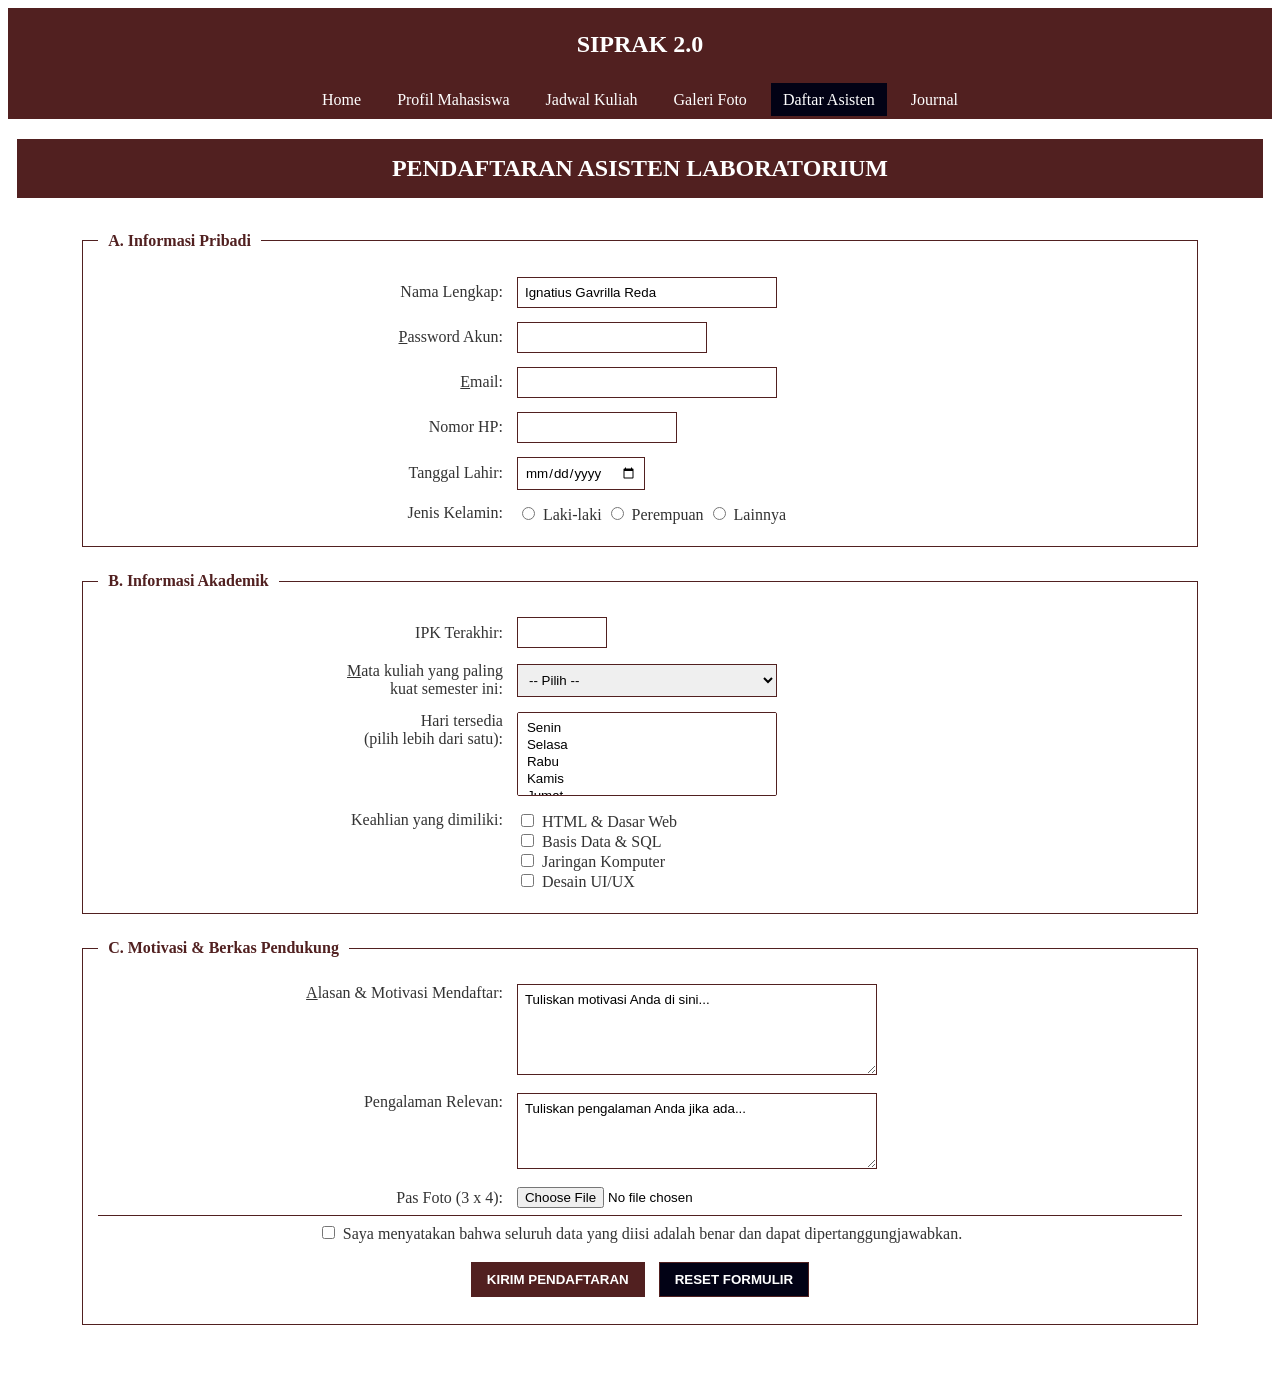
<file: register.html>
<!--
  Name           : Ignatius Gavrilla Reda
  Student number : 2510512020
  Class          : PBI
  File           : register.html
  MAIN_COLOUR    = #512020
  ACCENT_COLOUR  = #020215
  BORDER_WIDTH   = 1
  N_ACHIEVEMENT  = 5
  Date typed     : 07/09/2026
-->

<!DOCTYPE html>
<html lang="id">

<head>
    <meta charset="UTF-8">
    <title>SIPRAK2.0 - Register</title>
    <link rel="stylesheet" href="css/style.css">
</head>

<body>

    <table class="header-siprak">
        <tr>
            <td>
                <h2>SIPRAK 2.0</h2>
            </td>
        </tr>
    </table>

    <nav>
        <a href="index.html">Home</a>
        <a href="profile.html">Profil Mahasiswa</a>
        <a href="schedule.html">Jadwal Kuliah</a>
        <a href="gallery.html">Galeri Foto</a>
        <a href="register.html" class="active">Daftar Asisten</a>
        <a href="journal.html">Journal</a>
    </nav>

    <div class="register-header">
        <h1>PENDAFTARAN ASISTEN LABORATORIUM</h1>
    </div>

    <form method="post"
        action="mailto:muhammadpanji@upnvj.ac.id?subject=Pendaftaran%20Asisten%20Lab%20SIPRAK%202025%2F2026&body=Formulir%20Pendaftaran%20Asisten%20Laboratorium%20SIPRAK%20dikirim%20oleh%20mahasiswa%20PBI%20Semester%203"
        enctype="text/plain">

        <!-- Hidden: NIM mahasiswa -->
        <input type="hidden" name="nim_pendaftar" value="2510512020">

        <table class="tabel-form">
            <tr>
                <td>

                    <!-- FIELDSET 1: INFORMASI PRIBADI -->
                    <fieldset>
                        <legend>A. Informasi Pribadi</legend>

                        <table class="form-table">

                            <!-- Nama -->
                            <tr>
                                <td class="label-form">
                                    <label for="f_nama">Nama Lengkap:</label>
                                </td>
                                <td>
                                    <input type="text" id="f_nama" name="nama" value="Ignatius Gavrilla Reda" readonly
                                        class="input-nama" tabindex="1">
                                </td>
                            </tr>

                            <!-- Password -->
                            <tr>
                                <td class="label-form">
                                    <label for="f_pass">
                                        <u>P</u>assword Akun:
                                    </label>
                                </td>
                                <td>
                                    <input type="password" id="f_pass" name="password" maxlength="32"
                                        class="input-password" tabindex="2" accesskey="p">
                                </td>
                            </tr>

                            <!-- Email -->
                            <tr>
                                <td class="label-form">
                                    <label for="f_email">
                                        <u>E</u>mail:
                                    </label>
                                </td>
                                <td>
                                    <input type="email" id="f_email" name="email" class="input-email" tabindex="3"
                                        accesskey="e">
                                </td>
                            </tr>

                            <!-- Nomor HP -->
                            <tr>
                                <td class="label-form">
                                    <label for="f_telp">Nomor HP:</label>
                                </td>
                                <td>
                                    <input type="tel" id="f_telp" name="telp" pattern="[0-9]{10,13}" class="input-telp"
                                        tabindex="4">
                                </td>
                            </tr>

                            <!-- Tanggal lahir -->
                            <tr>
                                <td class="label-form">
                                    <label for="f_lahir">Tanggal Lahir:</label>
                                </td>
                                <td>
                                    <input type="date" id="f_lahir" name="tgl_lahir" tabindex="5">
                                </td>
                            </tr>

                            <!-- Jenis kelamin -->
                            <tr>
                                <td class="label-form label-top">
                                    <label>Jenis Kelamin:</label>
                                </td>
                                <td>
                                    <input type="radio" id="jk_l" name="jk" value="Laki-laki" tabindex="6">
                                    <label for="jk_l">Laki-laki</label>

                                    <input type="radio" id="jk_p" name="jk" value="Perempuan" tabindex="7">
                                    <label for="jk_p">Perempuan</label>

                                    <input type="radio" id="jk_o" name="jk" value="Lainnya" tabindex="8">
                                    <label for="jk_o">Lainnya</label>
                                </td>
                            </tr>

                        </table>
                    </fieldset>

                    <!-- FIELDSET 2: INFORMASI AKADEMIK -->
                    <fieldset>
                        <legend>B. Informasi Akademik</legend>

                        <table class="form-table">

                            <!-- IPK -->
                            <tr>
                                <td class="label-form">
                                    <label for="f_ipk">IPK Terakhir:</label>
                                </td>
                                <td>
                                    <input type="number" id="f_ipk" name="ipk" min="0.00" max="4.00" step="0.01"
                                        class="input-ipk" tabindex="9">
                                </td>
                            </tr>

                            <!-- Mata kuliah terkuat -->
                            <tr>
                                <td class="label-form label-top">
                                    <label for="f_terkuat">
                                        <u>M</u>ata kuliah yang paling<br>
                                        kuat semester ini:
                                    </label>
                                </td>
                                <td>
                                    <select id="f_terkuat" name="matkul_terkuat" tabindex="10" accesskey="m">

                                        <option value="">-- Pilih --</option>

                                        <optgroup label="Mata Kuliah Inti">
                                            <option value="audit_si">
                                                Audit Sistem Informasi
                                            </option>
                                            <option value="sim">
                                                Sistem Informasi Manajemen
                                            </option>
                                            <option value="pemweb">
                                                Pemrograman Web
                                            </option>
                                            <option value="so">
                                                Sistem Operasi
                                            </option>
                                        </optgroup>

                                        <optgroup label="Peminatan &amp; Umum">
                                            <option value="uiux">
                                                UI/UX Design (Peminatan Ad.1)
                                            </option>
                                            <option value="transdig">
                                                Transformasi Digital
                                            </option>
                                            <option value="etika">
                                                Etika Profesi Teknologi Informasi
                                            </option>
                                            <option value="jarkom">
                                                Jaringan Komputer
                                            </option>
                                        </optgroup>

                                        <optgroup label="Praktikum">
                                            <option value="lab_pemweb">
                                                Praktikum Pemrograman Web
                                            </option>
                                            <option value="lab_so">
                                                Praktikum Sistem Operasi
                                            </option>
                                        </optgroup>

                                    </select>
                                </td>
                            </tr>

                            <!-- Hari tersedia -->
                            <tr>
                                <td class="label-form label-top">
                                    <label for="f_hari">
                                        Hari tersedia<br>
                                        (pilih lebih dari satu):
                                    </label>
                                </td>
                                <td>
                                    <select id="f_hari" name="hari_tersedia" multiple class="select-hari" tabindex="11">

                                        <option value="senin">Senin</option>
                                        <option value="selasa">Selasa</option>
                                        <option value="rabu">Rabu</option>
                                        <option value="kamis">Kamis</option>
                                        <option value="jumat">Jumat</option>

                                    </select>

                                    <br>
                                </td>
                            </tr>

                            <!-- Keahlian -->
                            <tr>
                                <td class="label-form label-top">
                                    <label>Keahlian yang dimiliki:</label>
                                </td>
                                <td>

                                    <input type="checkbox" id="sk1" name="keahlian" value="HTML" tabindex="12">
                                    <label for="sk1">HTML &amp; Dasar Web</label>

                                    <br>

                                    <input type="checkbox" id="sk2" name="keahlian" value="Database" tabindex="13">
                                    <label for="sk2">Basis Data &amp; SQL</label>

                                    <br>

                                    <input type="checkbox" id="sk3" name="keahlian" value="Jaringan" tabindex="14">
                                    <label for="sk3">Jaringan Komputer</label>

                                    <br>

                                    <input type="checkbox" id="sk4" name="keahlian" value="UI_UX" tabindex="15">
                                    <label for="sk4">Desain UI/UX</label>

                                </td>
                            </tr>

                        </table>
                    </fieldset>

                    <!-- FIELDSET 3: MOTIVASI & BERKAS -->
                    <fieldset>
                        <legend>C. Motivasi &amp; Berkas Pendukung</legend>

                        <table class="form-table">

                            <!-- Motivasi -->
                            <tr>
                                <td class="label-form label-top">
                                    <label for="f_motivasi">
                                        <u>A</u>lasan &amp; Motivasi Mendaftar:
                                    </label>
                                </td>
                                <td>
                                    <textarea id="f_motivasi" name="motivasi" rows="5" tabindex="16"
                                        accesskey="a">Tuliskan motivasi Anda di sini...</textarea>
                                </td>
                            </tr>

                            <!-- Pengalaman -->
                            <tr>
                                <td class="label-form label-top">
                                    <label for="f_pengalaman">
                                        Pengalaman Relevan:
                                    </label>
                                </td>
                                <td>
                                    <textarea id="f_pengalaman" name="pengalaman" rows="4"
                                        tabindex="17">Tuliskan pengalaman Anda jika ada...</textarea>
                                </td>
                            </tr>

                            <!-- Foto -->
                            <tr>
                                <td class="label-form">
                                    <label for="f_foto">
                                        Pas Foto (3 x 4):
                                    </label>
                                </td>
                                <td>
                                    <input type="file" id="f_foto" name="foto" accept="image/jpeg,image/png"
                                        tabindex="18">

                                    <br>
                                </td>
                            </tr>

                            <!-- Pernyataan -->
                            <tr>
                                <td colspan="2" class="pernyataan">
                                    <input type="checkbox" id="f_setuju" name="pernyataan" value="setuju" tabindex="19">

                                    <label for="f_setuju">
                                        Saya menyatakan bahwa seluruh data yang
                                        diisi adalah benar dan dapat
                                        dipertanggungjawabkan.
                                    </label>
                                </td>
                            </tr>

                            <!-- Tombol -->
                            <tr>
                                <td colspan="2" class="form-button">
                                    <input type="submit" value="KIRIM PENDAFTARAN" tabindex="20">

                                    <input type="reset" value="RESET FORMULIR" tabindex="21">
                                </td>
                            </tr>

                        </table>
                    </fieldset>

                </td>
            </tr>
        </table>

    </form>

</body>

</html>
</file>
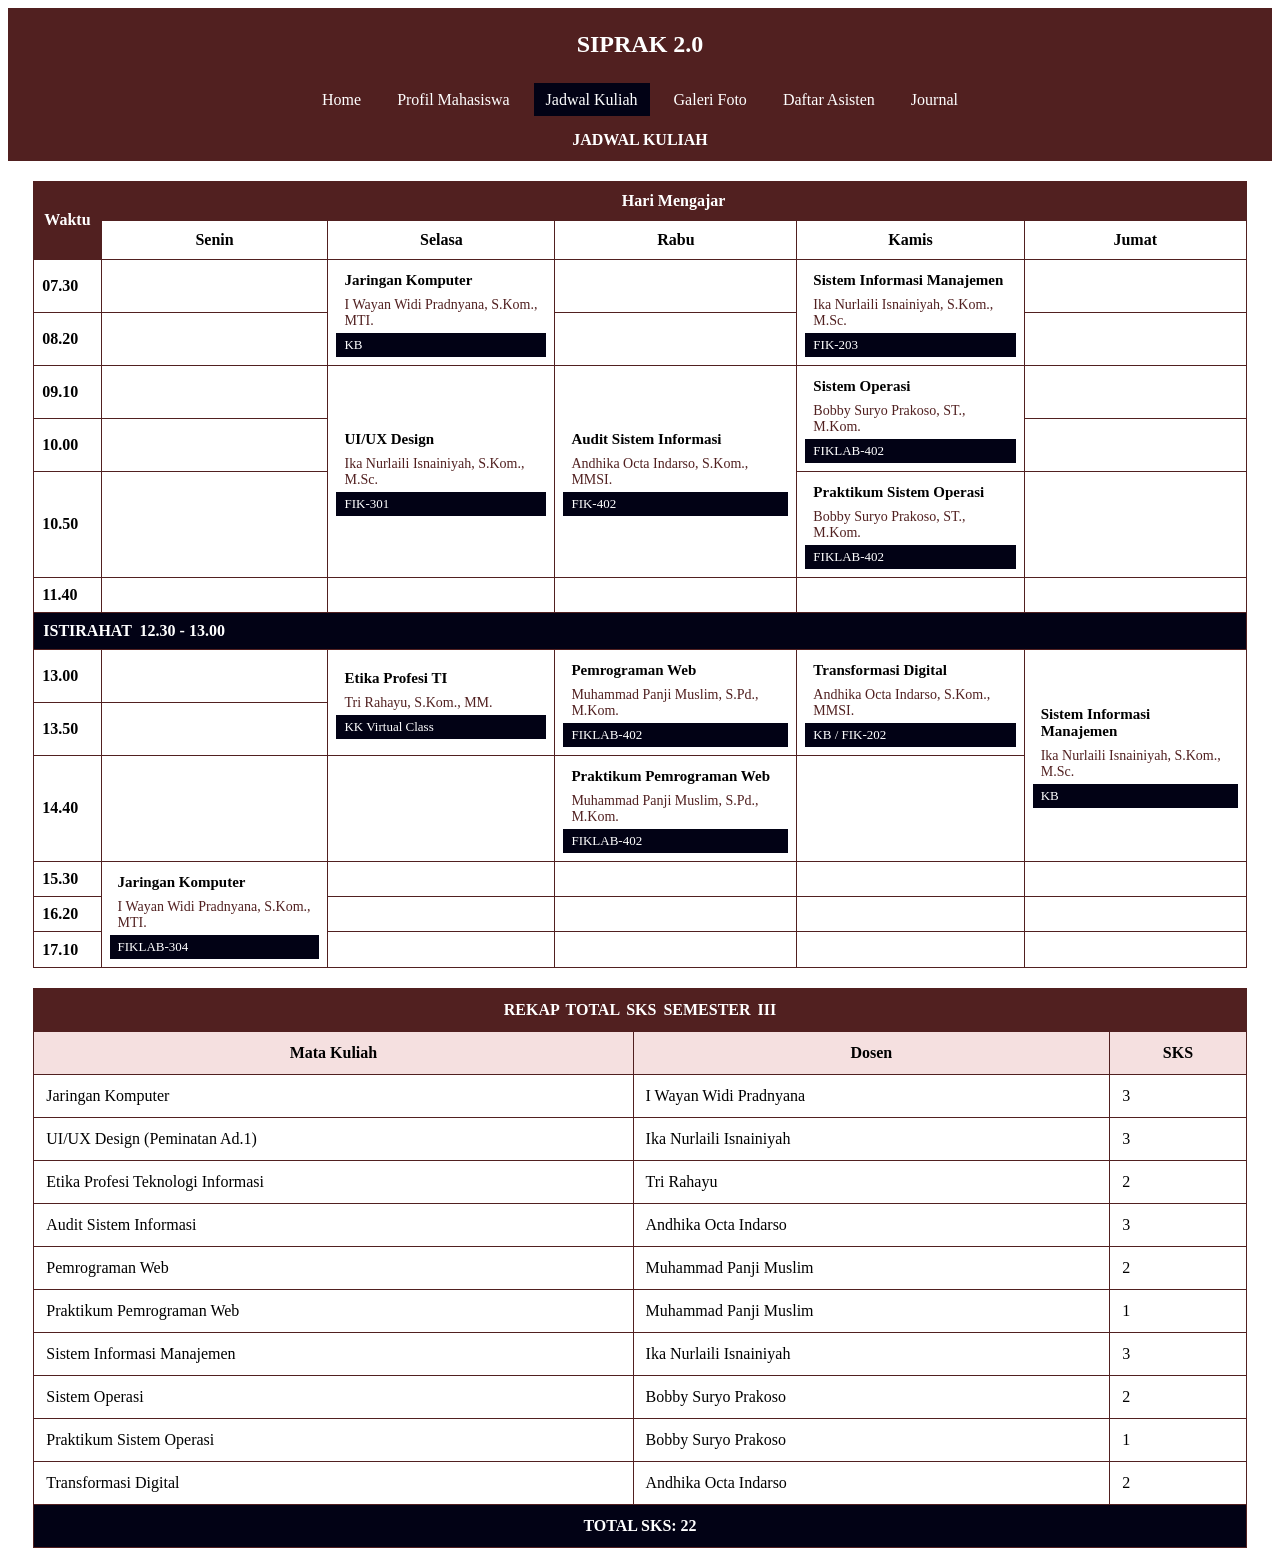
<file: schedule.html>
<!--
  Name           : Ignatius Gavrilla Reda
  Student number : 2510512020
  Class          : PBI
  File           : schedule.html
  MAIN_COLOUR    = #512020
  ACCENT_COLOUR  = #020215
  BORDER_WIDTH   = 1
  N_ACHIEVEMENT  = 5
  Date typed     : 07/09/2026
-->

<!DOCTYPE html>
<html lang="id">

<head>
    <title>SIPRAK2.0 - Jadwal Kuliah</title>
    <meta charset="UTF-8">
    <link rel="stylesheet" href="css/style.css">
</head>

<body>
    <table class="header-siprak">
        <tr>
            <td>
                <h2>
                    SIPRAK 2.0
                </h2>
            </td>
        </tr>
    </table>

    <!-- NAVIGASI -->
    <nav>
        <a href="index.html">Home</a>
        <a href="profile.html">Profil Mahasiswa</a>
        <a href="schedule.html" class="active">Jadwal Kuliah</a>
        <a href="gallery.html">Galeri Foto</a>
        <a href="register.html">Daftar Asisten</a>
        <a href="journal.html">Journal</a>
    </nav>

    <!-- JUDUL -->
    <table class="jadwal-header">
        <tr>
            <td><b>JADWAL KULIAH</b></td>
        </tr>
    </table>


    <!-- TABEL JADWAL -->
    <table class="tabel-jadwal">

        <!-- HEADER -->
        <tr class="jadwal-header">
            <td rowspan="2">
                <b>Waktu</b>
            </td>
            <td colspan="5">
                <b>Hari Mengajar</b>
            </td>
        </tr>

        <tr class="jadwal-header">
            <td><b>Senin</b></td>
            <td><b>Selasa</b></td>
            <td><b>Rabu</b></td>
            <td><b>Kamis</b></td>
            <td><b>Jumat</b></td>
        </tr>

        <!-- 07.30 -->
        <tr>
            <td><b>07.30</b></td>

            <td>&nbsp;</td>

            <td rowspan="2">
                <table>
                    <tr>
                        <td><b>Jaringan Komputer</b></td>
                    </tr>
                    <tr>
                        <td>I Wayan Widi Pradnyana, S.Kom., MTI.</td>
                    </tr>
                    <tr>
                        <td>KB</td>
                    </tr>
                </table>
            </td>

            <td>&nbsp;</td>

            <td rowspan="2">
                <table>
                    <tr>
                        <td><b>Sistem Informasi Manajemen</b></td>
                    </tr>
                    <tr>
                        <td>Ika Nurlaili Isnainiyah, S.Kom., M.Sc.</td>
                    </tr>
                    <tr>
                        <td>FIK-203</td>
                    </tr>
                </table>
            </td>

            <td>&nbsp;</td>
        </tr>

        <!-- 08.20 -->
        <tr>
            <td><b>08.20</b></td>

            <td>&nbsp;</td>

            <td>&nbsp;</td>

            <td>&nbsp;</td>
        </tr>

        <!-- 09.10 -->
        <tr>
            <td><b>09.10</b></td>

            <td>&nbsp;</td>

            <td rowspan="3">
                <table>
                    <tr>
                        <td><b>UI/UX Design</b></td>
                    </tr>
                    <tr>
                        <td>Ika Nurlaili Isnainiyah, S.Kom., M.Sc.</td>
                    </tr>
                    <tr>
                        <td>FIK-301</td>
                    </tr>
                </table>
            </td>

            <td rowspan="3">
                <table>
                    <tr>
                        <td><b>Audit Sistem Informasi</b></td>
                    </tr>
                    <tr>
                        <td>Andhika Octa Indarso, S.Kom., MMSI.</td>
                    </tr>
                    <tr>
                        <td>FIK-402</td>
                    </tr>
                </table>
            </td>

            <td rowspan="2">
                <table>
                    <tr>
                        <td><b>Sistem Operasi</b></td>
                    </tr>
                    <tr>
                        <td>Bobby Suryo Prakoso, ST., M.Kom.</td>
                    </tr>
                    <tr>
                        <td>FIKLAB-402</td>
                    </tr>
                </table>
            </td>

            <td>&nbsp;</td>
        </tr>

        <!-- 10.00 -->
        <tr>
            <td><b>10.00</b></td>

            <td>&nbsp;</td>

            <td>&nbsp;</td>
        </tr>

        <!-- 10.50 -->
        <tr>
            <td><b>10.50</b></td>

            <td>&nbsp;</td>

            <td>
                <table>
                    <tr>
                        <td><b>Praktikum Sistem Operasi</b></td>
                    </tr>
                    <tr>
                        <td>Bobby Suryo Prakoso, ST., M.Kom.</td>
                    </tr>
                    <tr>
                        <td>FIKLAB-402</td>
                    </tr>
                </table>
            </td>

            <td>&nbsp;</td>
        </tr>

        <!-- 11.40 -->
        <tr>
            <td><b>11.40</b></td>

            <td>&nbsp;</td>
            <td>&nbsp;</td>
            <td>&nbsp;</td>
            <td>&nbsp;</td>
            <td>&nbsp;</td>
        </tr>

        <!-- ISTIRAHAT -->
        <tr>
            <td colspan="6">
                <b>ISTIRAHAT&nbsp; 12.30 - 13.00</b>
            </td>
        </tr>

        <!-- 13.00 -->
        <tr>
            <td><b>13.00</b></td>

            <td>&nbsp;</td>

            <td rowspan="2">
                <table>
                    <tr>
                        <td><b>Etika Profesi TI</b></td>
                    </tr>
                    <tr>
                        <td>Tri Rahayu, S.Kom., MM.</td>
                    </tr>
                    <tr>
                        <td>KK Virtual Class</td>
                    </tr>
                </table>
            </td>

            <td rowspan="2">
                <table>
                    <tr>
                        <td><b>Pemrograman Web</b></td>
                    </tr>
                    <tr>
                        <td>Muhammad Panji Muslim, S.Pd., M.Kom.</td>
                    </tr>
                    <tr>
                        <td>FIKLAB-402</td>
                    </tr>
                </table>
            </td>

            <td rowspan="2">
                <table>
                    <tr>
                        <td><b>Transformasi Digital</b></td>
                    </tr>
                    <tr>
                        <td>Andhika Octa Indarso, S.Kom., MMSI.</td>
                    </tr>
                    <tr>
                        <td>KB / FIK-202</td>
                    </tr>
                </table>
            </td>

            <td rowspan="3">
                <table>
                    <tr>
                        <td><b>Sistem Informasi Manajemen</b></td>
                    </tr>
                    <tr>
                        <td>Ika Nurlaili Isnainiyah, S.Kom., M.Sc.</td>
                    </tr>
                    <tr>
                        <td>KB</td>
                    </tr>
                </table>
            </td>
        </tr>

        <!-- 13.50 -->
        <tr>
            <td><b>13.50</b></td>

            <td>&nbsp;</td>
        </tr>

        <!-- 14.40 -->
        <tr>
            <td><b>14.40</b></td>

            <td>&nbsp;</td>
            <td>&nbsp;</td>

            <td>
                <table>
                    <tr>
                        <td><b>Praktikum Pemrograman Web</b></td>
                    </tr>
                    <tr>
                        <td>Muhammad Panji Muslim, S.Pd., M.Kom.</td>
                    </tr>
                    <tr>
                        <td>FIKLAB-402</td>
                    </tr>
                </table>
            </td>

            <td>&nbsp;</td>
        </tr>

        <!-- 15.30 -->
        <tr>
            <td><b>15.30</b></td>

            <td rowspan="3">
                <table>
                    <tr>
                        <td><b>Jaringan Komputer</b></td>
                    </tr>
                    <tr>
                        <td>I Wayan Widi Pradnyana, S.Kom., MTI.</td>
                    </tr>
                    <tr>
                        <td>FIKLAB-304</td>
                    </tr>
                </table>
            </td>

            <td>&nbsp;</td>
            <td>&nbsp;</td>
            <td>&nbsp;</td>
            <td>&nbsp;</td>
        </tr>

        <!-- 16.20 -->
        <tr>
            <td><b>16.20</b></td>

            <td>&nbsp;</td>
            <td>&nbsp;</td>
            <td>&nbsp;</td>
            <td>&nbsp;</td>
        </tr>

        <!-- 17.10 -->
        <tr>
            <td><b>17.10</b></td>

            <td>&nbsp;</td>
            <td>&nbsp;</td>
            <td>&nbsp;</td>
            <td>&nbsp;</td>
        </tr>

    </table>

    <!-- REKAP SKS -->
    <table class="tabel-sks">

        <tr class="sks-header">
            <td colspan="3">
                <b>REKAP TOTAL SKS SEMESTER III</b>
            </td>
        </tr>

        <tr class="sks-header">
            <td><b>Mata Kuliah</b></td>
            <td><b>Dosen</b></td>
            <td><b>SKS</b></td>
        </tr>

        <tr>
            <td>Jaringan Komputer</td>
            <td>I Wayan Widi Pradnyana</td>
            <td>3</td>
        </tr>

        <tr>
            <td>UI/UX Design (Peminatan Ad.1)</td>
            <td>Ika Nurlaili Isnainiyah</td>
            <td>3</td>
        </tr>

        <tr>
            <td>Etika Profesi Teknologi Informasi</td>
            <td>Tri Rahayu</td>
            <td>2</td>
        </tr>

        <tr>
            <td>Audit Sistem Informasi</td>
            <td>Andhika Octa Indarso</td>
            <td>3</td>
        </tr>

        <tr>
            <td>Pemrograman Web</td>
            <td>Muhammad Panji Muslim</td>
            <td>2</td>
        </tr>

        <tr>
            <td>Praktikum Pemrograman Web</td>
            <td>Muhammad Panji Muslim</td>
            <td>1</td>
        </tr>

        <tr>
            <td>Sistem Informasi Manajemen</td>
            <td>Ika Nurlaili Isnainiyah</td>
            <td>3</td>
        </tr>

        <tr>
            <td>Sistem Operasi</td>
            <td>Bobby Suryo Prakoso</td>
            <td>2</td>
        </tr>

        <tr>
            <td>Praktikum Sistem Operasi</td>
            <td>Bobby Suryo Prakoso</td>
            <td>1</td>
        </tr>

        <tr>
            <td>Transformasi Digital</td>
            <td>Andhika Octa Indarso</td>
            <td>2</td>
        </tr>

        <tr class="sks-total">
            <td colspan="3">
                <b>TOTAL SKS: 22</b>
            </td>
        </tr>

    </table>

</body>

</html>
</file>
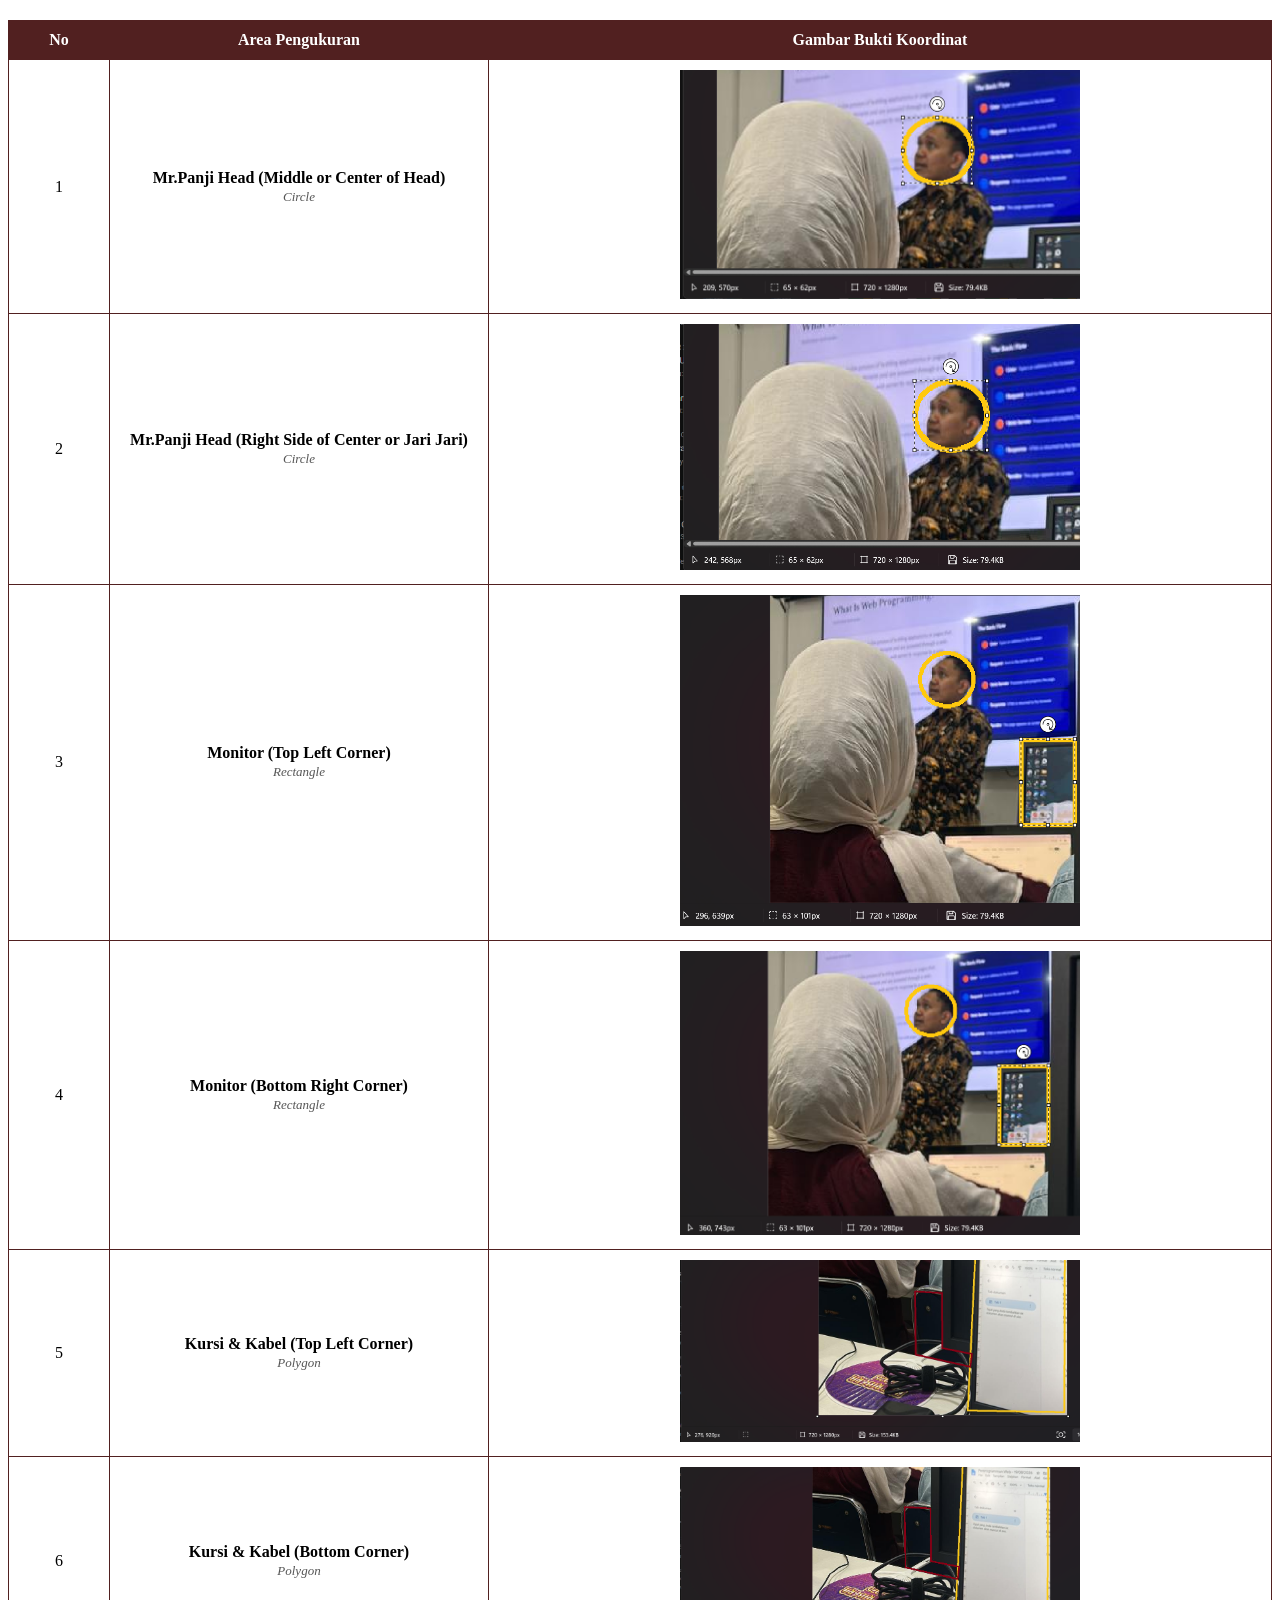
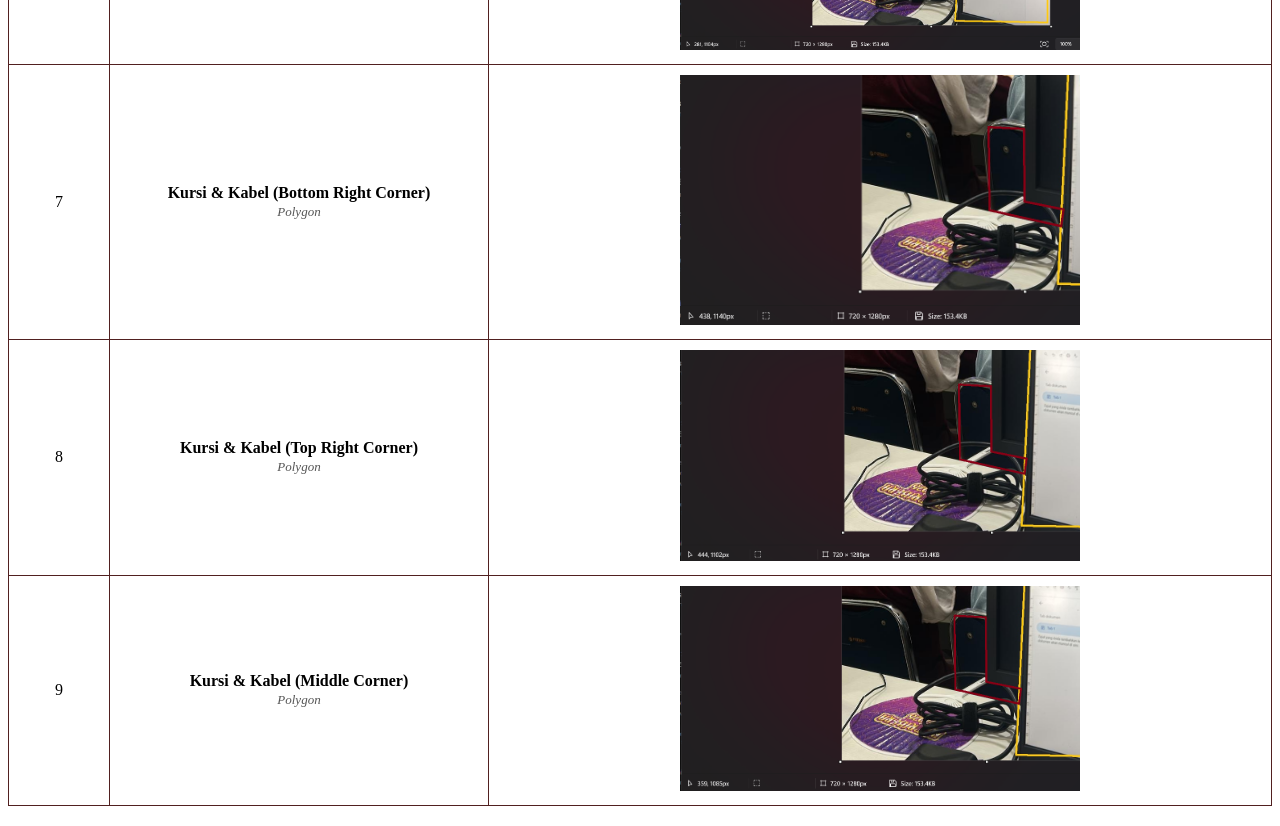
<file: css/proof.html>
<!--
Name           : Ignatius Gavrilla Reda
Student number : 2510512020
Class          : PBI
File           : proof.html
MAIN_COLOUR    = #512020
BORDER_WIDTH   = 1
N_ACHIEVEMENT  = 5
Date typed     : 29/08/2026
-->

<!DOCTYPE html>
<html lang="id">

<head>
    <meta charset="UTF-8">
    <title>Proof - SIPRAK</title>
    <link rel="stylesheet" href="../../css/style.css">
</head>

<body>

    <table class="tabel-proof">

        <tr class="proof-header">
            <th>No</th>
            <th>Area Pengukuran</th>
            <th>Gambar Bukti Koordinat</th>
        </tr>

        <tr>
            <td class="proof-nomor">1</td>

            <td class="proof-area">
                <b>Mr.Panji Head (Middle or Center of Head)</b>
                <br>
                <i>Circle</i>
            </td>

            <td class="proof-gambar">
                <img src="../Images/coordinates_proof/Screenshot 2026-09-01 210301.png"
                    alt="Bukti Koordinat Mr.Panji 1">
            </td>
        </tr>

        <tr>
            <td class="proof-nomor">2</td>

            <td class="proof-area">
                <b>Mr.Panji Head (Right Side of Center or Jari Jari)</b>
                <br>
                <i>Circle</i>
            </td>

            <td class="proof-gambar">
                <img src="../Images/coordinates_proof/Screenshot 2026-09-01 210331.png"
                    alt="Bukti Koordinat Mr.Panji 2">
            </td>
        </tr>

        <tr>
            <td class="proof-nomor">3</td>

            <td class="proof-area">
                <b>Monitor (Top Left Corner)</b>
                <br>
                <i>Rectangle</i>
            </td>

            <td class="proof-gambar">
                <img src="../Images/coordinates_proof/Screenshot 2026-08-31 204701.png" alt="Bukti Koordinat Monitor 1">
            </td>
        </tr>

        <tr>
            <td class="proof-nomor">4</td>

            <td class="proof-area">
                <b>Monitor (Bottom Right Corner)</b>
                <br>
                <i>Rectangle</i>
            </td>

            <td class="proof-gambar">
                <img src="../Images/coordinates_proof/Screenshot 2026-08-31 204747.png" alt="Bukti Koordinat Monitor 2">
            </td>
        </tr>

        <tr>
            <td class="proof-nomor">5</td>

            <td class="proof-area">
                <b>Kursi &amp; Kabel (Top Left Corner)</b>
                <br>
                <i>Polygon</i>
            </td>

            <td class="proof-gambar">
                <img src="../Images/coordinates_proof/Screenshot 2026-08-31 205808.png"
                    alt="Bukti Koordinat Kursi dan Kabel 1">
            </td>
        </tr>

        <tr>
            <td class="proof-nomor">6</td>

            <td class="proof-area">
                <b>Kursi &amp; Kabel (Bottom Corner)</b>
                <br>
                <i>Polygon</i>
            </td>

            <td class="proof-gambar">
                <img src="../Images/coordinates_proof/Screenshot 2026-08-31 205945.png"
                    alt="Bukti Koordinat Kursi dan Kabel 2">
            </td>
        </tr>

        <tr>
            <td class="proof-nomor">7</td>

            <td class="proof-area">
                <b>Kursi &amp; Kabel (Bottom Right Corner)</b>
                <br>
                <i>Polygon</i>
            </td>

            <td class="proof-gambar">
                <img src="../Images/coordinates_proof/Screenshot 2026-08-31 210004.png"
                    alt="Bukti Koordinat Kursi dan Kabel 3">
            </td>
        </tr>

        <tr>
            <td class="proof-nomor">8</td>

            <td class="proof-area">
                <b>Kursi &amp; Kabel (Top Right Corner)</b>
                <br>
                <i>Polygon</i>
            </td>

            <td class="proof-gambar">
                <img src="../Images/coordinates_proof/Screenshot 2026-08-31 210031.png"
                    alt="Bukti Koordinat Kursi dan Kabel 4">
            </td>
        </tr>

        <tr>
            <td class="proof-nomor">9</td>

            <td class="proof-area">
                <b>Kursi &amp; Kabel (Middle Corner)</b>
                <br>
                <i>Polygon</i>
            </td>

            <td class="proof-gambar">
                <img src="../Images/coordinates_proof/Screenshot 2026-08-31 210049.png"
                    alt="Bukti Koordinat Kursi dan Kabel 5">
            </td>
        </tr>

    </table>

</body>

</html>
</file>
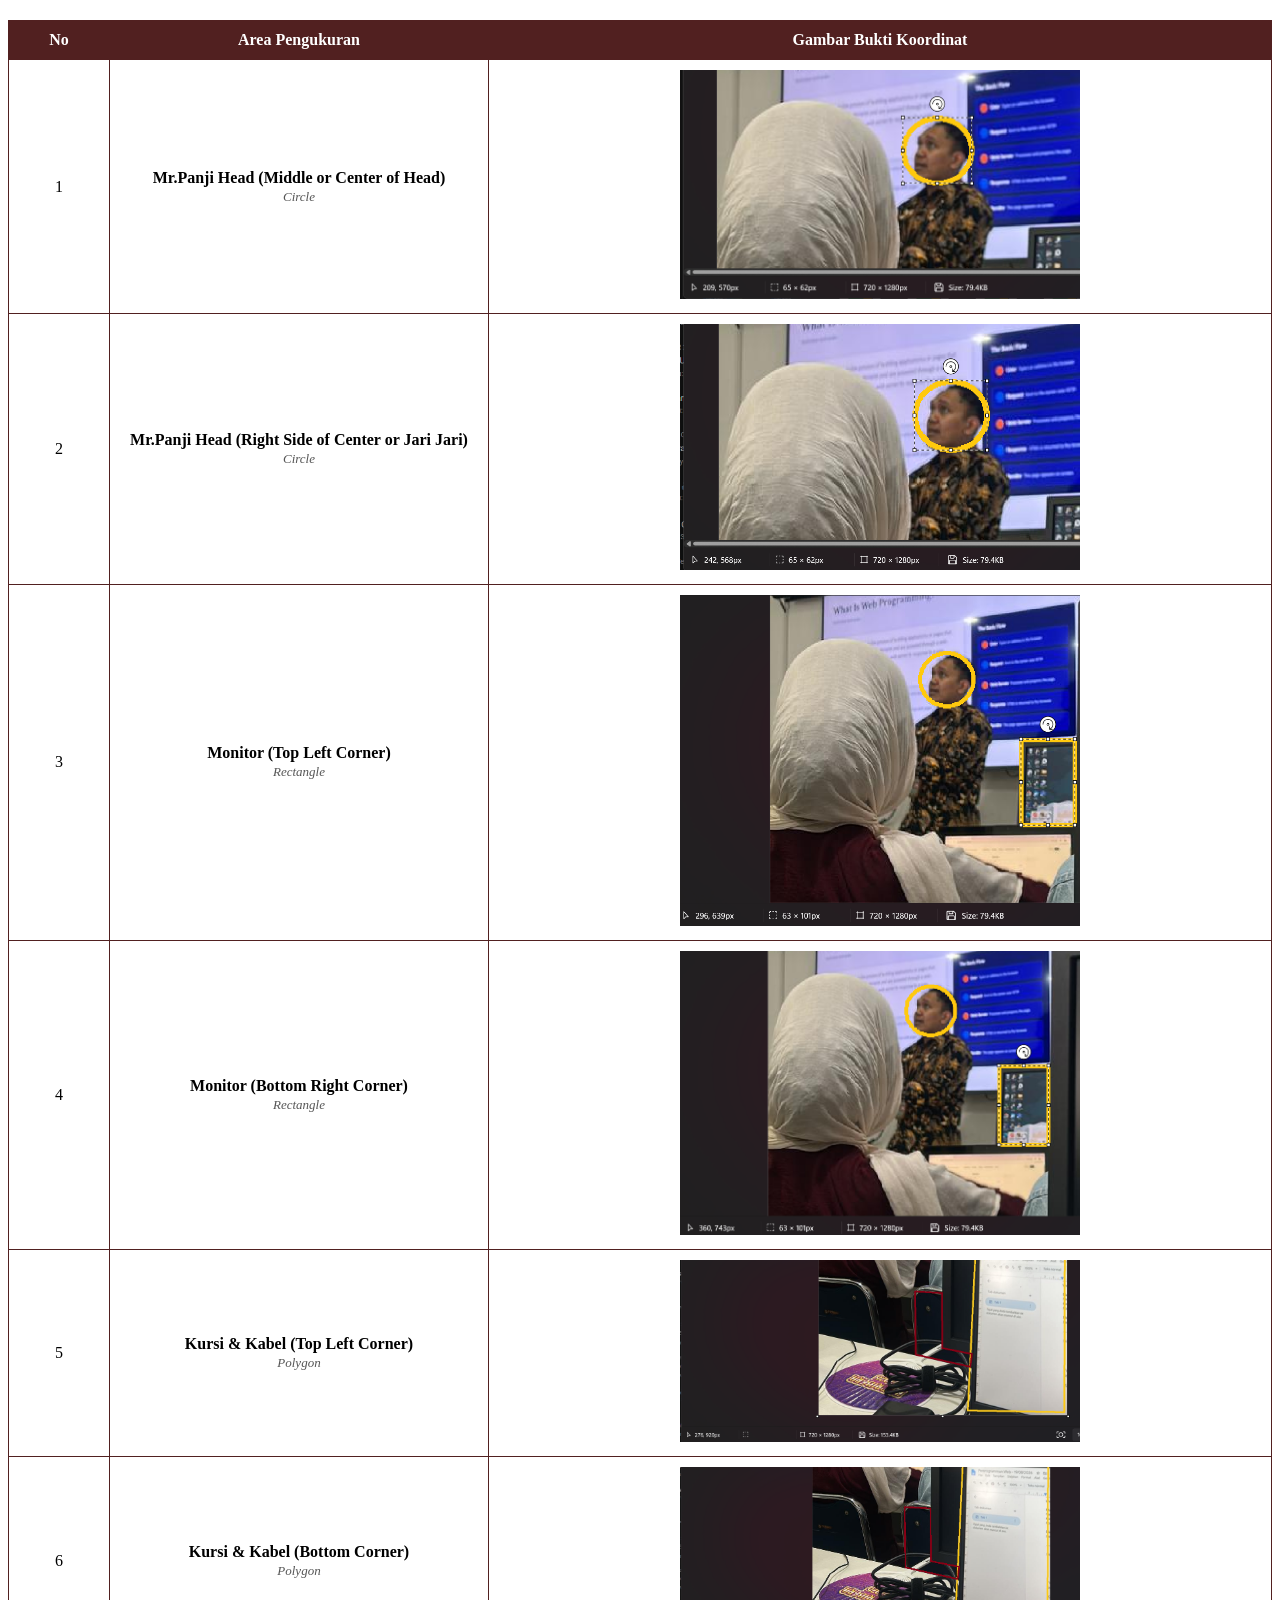
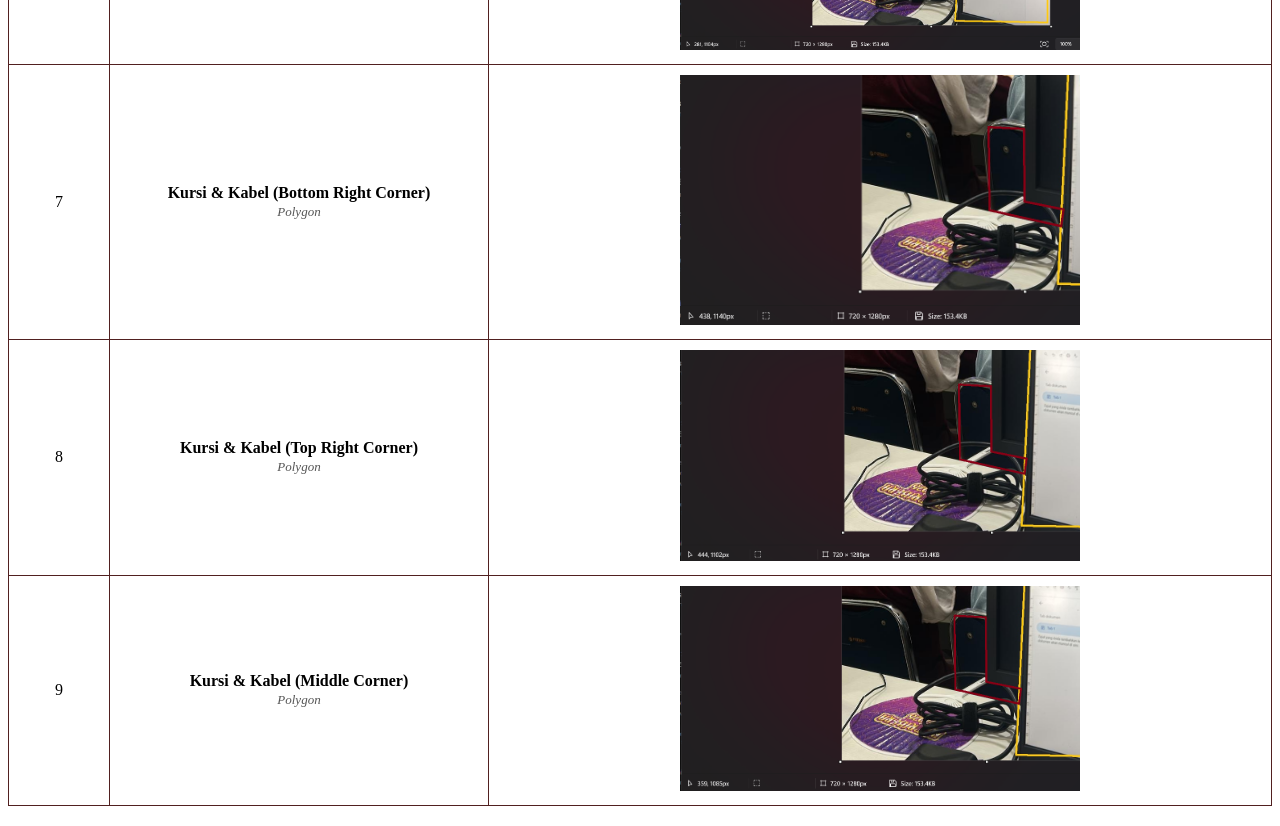
<file: Images/coordinates_proof/proof.html>
<!--
Name           : Ignatius Gavrilla Reda
Student number : 2510512020
Class          : PBI
File           : proof.html
MAIN_COLOUR    = #512020
BORDER_WIDTH   = 1
N_ACHIEVEMENT  = 5
Date typed     : 29/08/2026
-->

<!DOCTYPE html>
<html lang="id">

<head>
    <meta charset="UTF-8">
    <title>Proof - SIPRAK</title>
    <link rel="stylesheet" href="../../css/style.css">
</head>

<body>

    <table class="tabel-proof">

        <tr class="proof-header">
            <th>No</th>
            <th>Area Pengukuran</th>
            <th>Gambar Bukti Koordinat</th>
        </tr>

        <tr>
            <td class="proof-nomor">1</td>

            <td class="proof-area">
                <b>Mr.Panji Head (Middle or Center of Head)</b>
                <br>
                <i>Circle</i>
            </td>

            <td class="proof-gambar">
                <img src="Screenshot 2026-09-01 210301.png"
                    alt="Bukti Koordinat Mr.Panji 1">
            </td>
        </tr>

        <tr>
            <td class="proof-nomor">2</td>

            <td class="proof-area">
                <b>Mr.Panji Head (Right Side of Center or Jari Jari)</b>
                <br>
                <i>Circle</i>
            </td>

            <td class="proof-gambar">
                <img src="Screenshot 2026-09-01 210331.png"
                    alt="Bukti Koordinat Mr.Panji 2">
            </td>
        </tr>

        <tr>
            <td class="proof-nomor">3</td>

            <td class="proof-area">
                <b>Monitor (Top Left Corner)</b>
                <br>
                <i>Rectangle</i>
            </td>

            <td class="proof-gambar">
                <img src="Screenshot 2026-08-31 204701.png" alt="Bukti Koordinat Monitor 1">
            </td>
        </tr>

        <tr>
            <td class="proof-nomor">4</td>

            <td class="proof-area">
                <b>Monitor (Bottom Right Corner)</b>
                <br>
                <i>Rectangle</i>
            </td>

            <td class="proof-gambar">
                <img src="Screenshot 2026-08-31 204747.png" alt="Bukti Koordinat Monitor 2">
            </td>
        </tr>

        <tr>
            <td class="proof-nomor">5</td>

            <td class="proof-area">
                <b>Kursi &amp; Kabel (Top Left Corner)</b>
                <br>
                <i>Polygon</i>
            </td>

            <td class="proof-gambar">
                <img src="Screenshot 2026-08-31 205808.png"
                    alt="Bukti Koordinat Kursi dan Kabel 1">
            </td>
        </tr>

        <tr>
            <td class="proof-nomor">6</td>

            <td class="proof-area">
                <b>Kursi &amp; Kabel (Bottom Corner)</b>
                <br>
                <i>Polygon</i>
            </td>

            <td class="proof-gambar">
                <img src="Screenshot 2026-08-31 205945.png"
                    alt="Bukti Koordinat Kursi dan Kabel 2">
            </td>
        </tr>

        <tr>
            <td class="proof-nomor">7</td>

            <td class="proof-area">
                <b>Kursi &amp; Kabel (Bottom Right Corner)</b>
                <br>
                <i>Polygon</i>
            </td>

            <td class="proof-gambar">
                <img src="Screenshot 2026-08-31 210004.png"
                    alt="Bukti Koordinat Kursi dan Kabel 3">
            </td>
        </tr>

        <tr>
            <td class="proof-nomor">8</td>

            <td class="proof-area">
                <b>Kursi &amp; Kabel (Top Right Corner)</b>
                <br>
                <i>Polygon</i>
            </td>

            <td class="proof-gambar">
                <img src="Screenshot 2026-08-31 210031.png"
                    alt="Bukti Koordinat Kursi dan Kabel 4">
            </td>
        </tr>

        <tr>
            <td class="proof-nomor">9</td>

            <td class="proof-area">
                <b>Kursi &amp; Kabel (Middle Corner)</b>
                <br>
                <i>Polygon</i>
            </td>

            <td class="proof-gambar">
                <img src="Screenshot 2026-08-31 210049.png"
                    alt="Bukti Koordinat Kursi dan Kabel 5">
            </td>
        </tr>

    </table>

</body>

</html>
</file>
<file: css/style.css>
/* ==================================================
   IDENTITAS MAHASISWA
   Nama   : Ignatius Gavrilla Reda
   NIM    : 2510512020
   Kelas  : PBI
   ================================================== */

/*--- HEADER WEBSITE ---*/
.header-siprak {
    width: 100%;
    background-color: #512020;
}

.header-siprak h2 {
    color: #FFFFFF;
    padding: 0px;
    text-align: center;
}

/*--- NAVIGASI ---*/

nav {
    background-color: #512020;
    padding: 10px;
    text-align: center;
}

nav a {
    color: #FFFFFF;
    text-decoration: none;
    padding: 8px 12px;
    margin: 0 4px;
    transition: background-color 0.3s;
}

nav a:hover {
    background-color: #7A3030;
}

nav a:link {
    color: #FFFFFF;
}

nav a:visited {
    color: #FFFFFF;
}

nav a:active {
    background-color: #020215;
}

nav a.active {
    background-color: #020215;
}

/*--- HOME ---*/

.home-div {
    width: 80%;
    margin: 20px auto;
    padding: 18px;
    border: 1px solid #512020;
    background-color: #FFFFFF;
}

.home-div h2 {
    color: #512020;
    margin-top: 0;
    padding-bottom: 10px;
    border-bottom: 2px solid #512020;
}

.home-div h3 {
    color: #512020;
    margin-top: 0;
}

.tabel-home {
    width: 100%;
    border-collapse: collapse;
    margin-top: 10px;
}

.tabel-home td {
    padding: 8px;
    border: 1px solid #020215;
}

.tabel-home tr:nth-child(odd) {
    background-color: #020215;
    color: #FFFFFF;
}

#selamat-datang {
    color: #512020;
}

/* --- PROFIL MAHASISWA ---*/

/* HEADER TABEL */
.judul-tabel {
    width: 96%;
    margin: 20px auto 0;
    border: 1px solid #512020;
    border-collapse: collapse;
}

.judul-tabel td {
    padding: 10px;
    border: 1px solid #512020;
    background-color: #512020;
    color: #FFFFFF;
    text-align: center;
    font-weight: bold;
}


/* DATA DIRI */
.tabel-biodata {
    width: 96%;
    margin: 0 auto 20px;
    border: 1px solid #512020;
    background-color: #FFFFFF;
    border-radius: 10px;
    box-shadow: 0 2px 6px #999999;
}

.tabel-biodata td {
    padding: 8px;
    border: 1px solid #512020;
    background-color: #FFFFFF;
    border-radius: 10px
}

.tabel-biodata td:first-child {
    width: 30%;
    color: #512020;
}

.foto-biodata {
    width: 20%;
    text-align: center;
    vertical-align: middle;
}

.foto-biodata img {
    width: 155px;
    height: 195px;
    margin: 4px;
}

/* TABEL IS TERM STUDIED*/

.tabel-istilah {
    width: 96%;
    margin: 0 auto;
}

.tabel-istilah td {
    padding: 10px;
    border: 1px solid #512020;
}

.istilah-header {
    background-color: #512020;
    color: #FFFFFF;
}


/* TABEL MATA KULIAH SEMESTER 3*/

.tabel-matkul {
    width: 96%;
    margin: 0 auto;
    border: 1px #512020;
}

.tabel-matkul td {
    padding: 10px;
    border: 1px solid #512020;
}

.matkul-header {
    background-color: #512020;
    color: #FFFFFF;
}


/* TABEL PENGALAMAN & PRESTASI*/

.tabel-prestasi {
    width: 96%;
    margin: 0 auto;
}

.tabel-prestasi td {
    padding: 12px;
    border: 1px solid #512020;
    border-radius: 10px;
}

.prestasi-header {
    background-color: #512020;
    color: #FFFFFF;
    text-align: center;
    border-radius: 10px;
}

.prestasi-subheader {
    background-color: #7A3030;
    color: #FFFFFF;
    text-align: center;
    border-radius: 10px;
}

.prestasi-total {
    background-color: #512020;
    color: #FFFFFF;
    text-align: center;
}

.tabel-prestasi td:first-child,
.tabel-prestasi td:nth-child(3),
.tabel-prestasi td:nth-child(4) {
    text-align: center;
}


/* --- JADWAL KULIAH ---*/

.tabel-jadwal {
    width: 96%;
    margin: 20px auto;
    border: 1px solid #512020;
    border-collapse: collapse;
}

.tabel-jadwal td {
    padding: 8px;
    border: 1px solid #512020;
}

.jadwal-header {
    background-color: #512020;
    color: #FFFFFF;
    text-align: center;
    width: 100%;
}

.jadwal-header td {
    padding: 10px;
}


/* NAMA HARI */
.tabel-jadwal tr:nth-child(2) {
    background-color: #FFFFFF;
    color: #000000;
}


/* TABEL KECIL DI DALAM JADWAL */
.tabel-jadwal td table {
    width: 100%;
    border-collapse: collapse;
}

.tabel-jadwal td table td {
    border: none;
    padding: 4px 8px;
    background-color: #0000;
}


/* NAMA MATA KULIAH */
.tabel-jadwal td table tr:first-child td {
    font-size: 15px;
}


/* DOSEN */

.tabel-jadwal td table tr:nth-child(2) td {
    font-size: 14px;
    color: #512020
}


/* RUANGAN */
.tabel-jadwal td table tr:nth-child(3) td {
    font-size: 13px;
    background-color: #020215;
    color: #FFFFFF
}


/* BARIS ISTIRAHAT */

.tabel-jadwal tr td[colspan="6"] {
    padding: 9px;
    background-color: #020215;
    color: #FFFFFF
}


/* --- REKAP TOTAL SKS */
.tabel-sks {
    width: 96%;
    margin: 20px auto;
    border: 1px solid #512020;
    border-collapse: collapse;
}

.tabel-sks td {
    border: 1px;
    border: 1px solid #512020;
    padding: 12px;
}

.sks-header {
    background-color: #512020;
    color: #FFFFFF;
    text-align: center;
}

.tabel-sks tr:nth-child(1) {
    word-spacing: 3px;
}

.tabel-sks tr:nth-child(2) {
    background-color: #F5E0E0;
    color: #000000
}

.sks-total {
    background-color: #020215;
    color: #FFFFFF;
    text-align: center;
}

/* --- GALLERY --- */

/* JUDUL GALERI */
.gallery-title {
    width: 96%;
    margin: 20px auto 0;
    padding: 15px;
    border: 1px solid #512020;
    background-color: #512020;
    text-align: center;
}

.gallery-title h1 {
    margin: 0;
    color: #FFFFFF;
    font-size: 24px;
}

.gallery-title p {
    margin: 5px 0 0;
    color: #FFD0D0;
}


/* FOTO GALERI */
.gallery-photo {
    width: 96%;
    margin: 20px auto;
    text-align: center;
}

.gallery-photo h2 {
    color: #512020;
    font-size: 20px;
}

.gallery-photo img {
    width: 720px;
    height: 1280px;
    border: 1px solid #512020;
    transition: transform 0.3s;
}

.gallery-photo img:hover {
    transform: scale(1.03);
}


/* TABEL IMAGE MAP */
.tabel-image-map {
    width: 96%;
    margin: 20px auto;
    border: 1px solid #512020;
    border-collapse: collapse;
}

.tabel-image-map td {
    padding: 8px;
    border: 1px solid #512020;

}

.tabel-image-map tr:nth-child(1) {
    padding: 8px;
    border: 1px solid #512020;
    background-color: #512020;
    color: #FFFFFF;
}

.tabel-image-map tr:nth-child(2) {
    padding: 8px;
    border: 1px solid #512020;
    background-color: #F5E0E0;
    color: auto;
}

.tabel-image-map tr:nth-child(4) {
    padding: 8px;
    border: 1px solid #512020;
    background-color: #F5E0E0;
    color: auto;
}


.image-map-header {
    background-color: #512020;
    text-align: center;
    font-weight: bold;
}

.image-map-subheader {
    color: #000000;
    text-align: center;
    font-weight: bold;
}

.nomor {
    width: 8%;
    text-align: center;
}

.bentuk-area {
    width: 18%;
    text-align: center;
}

.bentuk-area span {
    color: #666666;
    font-size: 11px;
}


/* BUKTI KOORDINAT */
.coordinate-proof {
    width: 96%;
    margin: 20px auto;
    padding: 10px;
    border: 1px solid #AAAAAA;
    background-color: #EEEEEE;
    text-align: center;
}

.coordinate-proof a {
    color: #512020;
}

/* --- PROOF KOORDINAT ---*/

.tabel-proof {
    width: 100%;
    margin: 20px auto;
    border: 1px solid #512020;
    border-collapse: collapse;
}

.tabel-proof th {
    padding: 10px;
    border: 1px solid #512020;
    background-color: #512020;
    color: #FFFFFF;
    text-align: center;
}

.tabel-proof td {
    padding: 10px;
    border: 1px solid #512020;
    background-color: #FFFFFF;
}

.proof-nomor {
    width: 8%;
    text-align: center;
}

.proof-area {
    width: 30%;
    text-align: center;
}

.proof-area i {
    color: #555555;
    font-size: 13px;
}

.proof-gambar {
    text-align: center;
}

.proof-gambar img {
    width: 400px;
    max-width: 100%;
}

/* --- HALAMAN REGISTER  ---*/
.register-header {
    width: 96%;
    margin: 20px auto;
    padding: 15px;
    border: 1px solid #512020;
    background-color: #512020;
    text-align: center;
}


.register-header h1 {
    margin: 0;
    color: #FFFFFF;
    font-size: 24px;
}

.register-header p {
    margin: 5px 0 0;
    color: #FFD0D0;
    font-size: 13px;
}

.tabel-form {
    width: 90%;
    margin: 20px auto;
    border-spacing: 8px;
}

.form-table {
    width: 100%;
    border-spacing: 0;
}

.form-table td {
    padding: 7px;
}

.label-form {
    width: 38%;
    text-align: right;
    color: #512020;
}

.label-top {
    vertical-align: top;
}

fieldset {
    margin-bottom: 20px;
    padding: 15px;
    border: 1px solid #512020;
}

legend {
    padding: 5px 10px;
    color: #512020;
    font-weight: bold;
}

input[type="text"],
input[type="password"],
input[type="email"],
input[type="tel"],
input[type="date"],
input[type="number"],
select,
textarea {
    padding: 7px;
    border: 1px solid #512020;
    font-family: Arial, sans-serif;
    box-sizing: border-box;
}

.input-nama {
    width: 260px;
}

.input-password {
    width: 190px;
}

.input-email {
    width: 260px;
}

.input-telp {
    width: 160px;
}

.input-ipk {
    width: 90px;
}

select {
    min-width: 260px;
}

.select-hari {
    width: 150px;
}

textarea {
    width: 360px;
    resize: vertical;
}

.form-table input[type="radio"],
.form-table input[type="checkbox"] {
    margin-right: 4px;
}

.form-table label {
    color: #333333;
}

.pernyataan {
    padding: 15px;
    text-align: center;
    border-top: 1px solid #512020;
}

.form-button {
    padding: 15px;
    text-align: center;
}

input[type="submit"],
input[type="reset"] {
    padding: 9px 15px;
    margin: 5px;
    border: 1px solid #512020;
    cursor: pointer;
    font-weight: bold;
}

input[type="submit"] {
    background-color: #512020;
    color: #FFFFFF;
}

input[type="reset"] {
    background-color: #020215;
    color: #FFFFFF;
}

input[type="submit"]:hover {
    background-color: #7A3030;
}

input[type="reset"]:hover {
    background-color: #333333;
}

input[type="text"]:focus,
input[type="password"]:focus,
input[type="email"]:focus,
input[type="tel"]:focus,
input[type="date"]:focus,
input[type="number"]:focus,
select:focus,
textarea:focus {
    outline: 2px solid #7A3030;
}

/* HALAMAN JOURNAL ---*/
.journal-header {
    width: 96%;
    margin: 20px auto;
    padding: 15px;
    border: 1px solid #512020;
    background-color: #512020;
    text-align: center;
}

.journal-header h1 {
    margin: 0;
    color: #FFFFFF;
    font-size: 24px;
}

.journal-header p {
    margin: 5px 0 0;
    color: #FFD0D0;
}

.journal-intro,
.journal-entry {
    width: 90%;
    margin: 20px auto;
    padding: 18px;
    border: 1px solid #512020;
    background-color: #FFFFFF;
}

.journal-intro h2,
.journal-entry h2 {
    margin-top: 0;
    color: #512020;
    padding-bottom: 8px;
    border-bottom: 1px solid #512020;
}

.journal-entry h3 {
    color: #512020;
}

.journal-entry p {
    line-height: 1.6;
}

.journal-entry code {
    color: #512020;
    font-weight: bold;
}

.experiment-code {
    margin: 15px 0;
    padding: 10px;
    border: 1px solid #CCCCCC;
    background-color: #F5E0E0;
}

.journal-entry pre {
    margin: 15px 0;
    padding: 12px;
    border: 1px solid #CCCCCC;
    background-color: #F5E0E0;
    white-space: pre-wrap;
    overflow: auto;
}

.proof-image {
    display: block;
    width: 90%;
    max-width: 800px;
    margin: 10px auto 20px;
    border: 1px solid #512020;
}

.failed-entry {
    border-left: 5px solid #020215;
}

.tabel-challenge {
    width: 100%;
    margin-top: 15px;
    border-collapse: collapse;
}

.tabel-challenge td {
    padding: 8px;
    border: 1px solid #512020;
}

.tabel-challenge tr:first-child {
    background-color: #512020;
    color: #FFFFFF;
    text-align: center;
}

.tabel-challenge tr:nth-child(even) {
    background-color: #F5E0E0;
}
</file>
